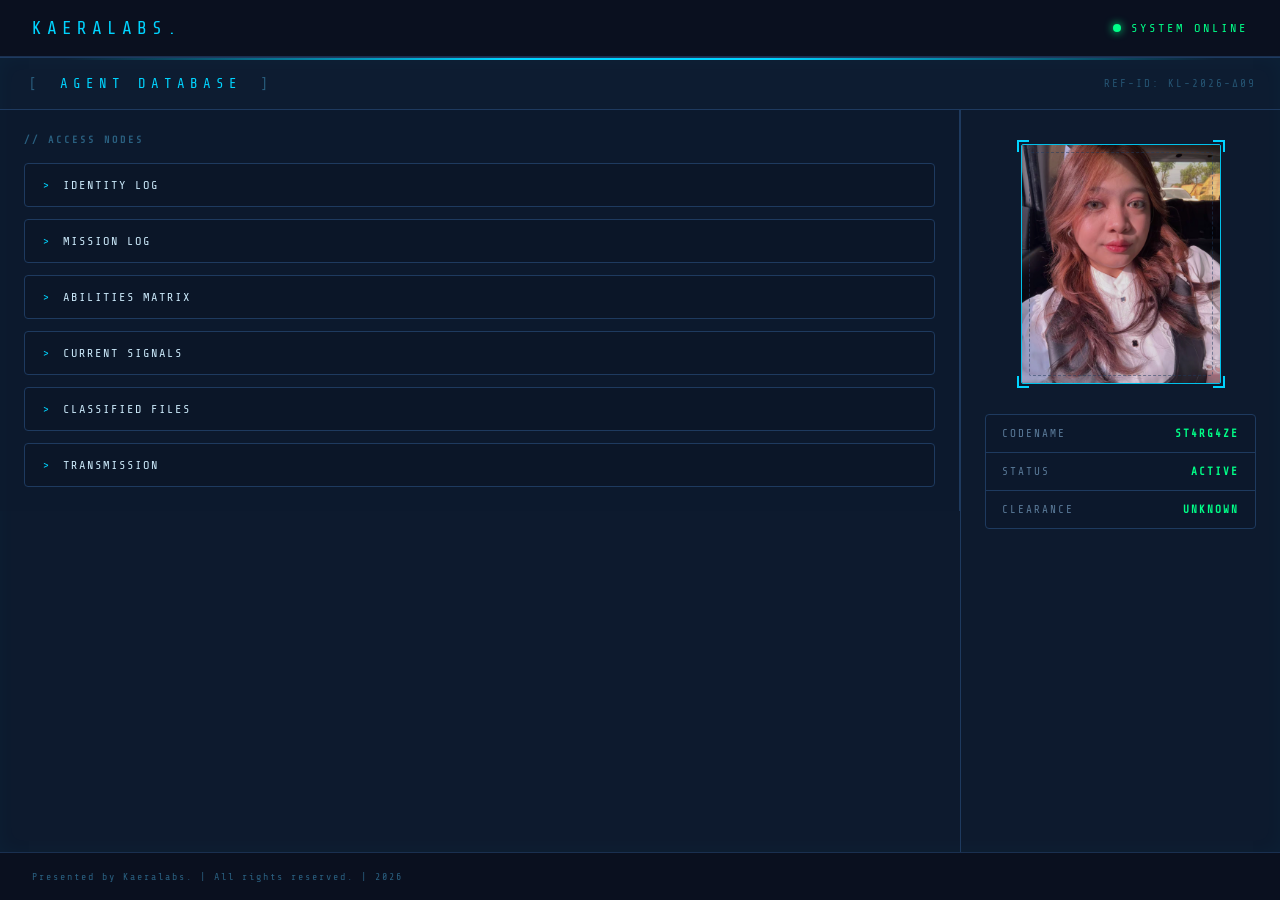
<file: index.html>
<!DOCTYPE html>
<html lang="en">
<head>
    <meta charset="UTF-8">
    <meta name="viewport" content="width=device-width, initial-scale=1.0">
    <link rel="stylesheet" href="css/base.css">
    <link rel="stylesheet" href="css/style.css">
    <title>Kaeralabs. | All about me!</title>
</head>
<body>
    <nav>
        <div class="logo"><h2>Kaeralabs.</h2></div>
        <span class="nav-status">SYSTEM ONLINE</span>
    </nav>
    <section class="container" role="main">
        <div class="card-box">
            <div class="card-header">
                <h2><span class="bracket">[</span> AGENT DATABASE <span class="bracket">]</span></h2>
                <span class="card-ref">REF-ID: KL-2026-∆09</span>
            </div>
            <div class="group">
                <div class="info">
                    <p class="info-label">// ACCESS NODES</p>
                    <a href="identityLog.html">IDENTITY LOG</a>
                    <a href="missionLog.html">MISSION LOG</a>
                    <a href="abilitiesMatrix.html">ABILITIES MATRIX</a>
                    <a href="currentSignals.html">CURRENT SIGNALS</a>
                    <a href="classifiedFiles.html">CLASSIFIED FILES</a>
                    <a href="transmission.html">TRANSMISSION</a>
                </div>
                <div class="media">
                    <div class="photo-wrap">
                        <img src="assets/profile.jpg" alt="Agent ST4RG4ZE profile photo">
                        <div class="photo-inner-dash"></div>
                            <span class="corner tl"></span>
                            <span class="corner tr"></span>
                            <span class="corner bl"></span>
                            <span class="corner br"></span>
                        </div>
                        <ul>
                            <li>CODENAME <span class="val">ST4RG4ZE</span></li>
                            <li>STATUS <span class="val">ACTIVE</span></li>
                            <li>CLEARANCE <span class="val">UNKNOWN</span></li>
                        </ul>
                    </div>
                </div>
            </div>
        </div>
    </section>
<footer>
    <p>Presented by Kaeralabs. | All rights reserved. | 2026</p>
</footer>
</body>
</html>
</file>
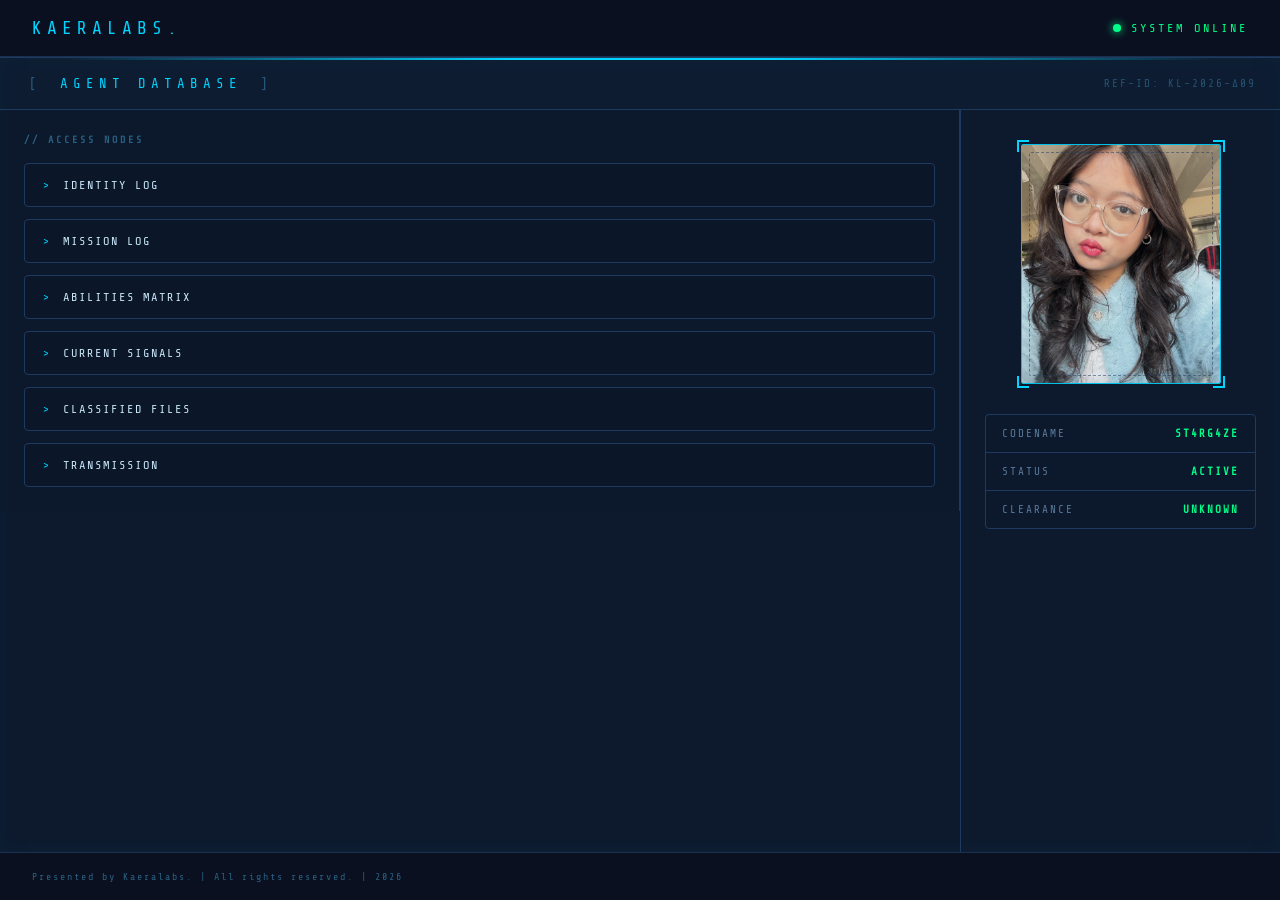
<file: html/index.html>
<!DOCTYPE html>
<html lang="en">
<head>
    <meta charset="UTF-8">
    <meta name="viewport" content="width=device-width, initial-scale=1.0">
    <link rel="stylesheet" href="../css/base.css">
    <link rel="stylesheet" href="../css/style.css">
    <title>Kaeralabs. | All about me!</title>
</head>
<body>
    <nav>
        <div class="logo"><h2>Kaeralabs.</h2></div>
        <span class="nav-status">SYSTEM ONLINE</span>
    </nav>
    <section class="container" role="main">
        <div class="card-box">
            <div class="card-header">
                <h2><span class="bracket">[</span> AGENT DATABASE <span class="bracket">]</span></h2>
                <span class="card-ref">REF-ID: KL-2026-∆09</span>
            </div>
            <div class="group">
                <div class="info">
                    <p class="info-label">// ACCESS NODES</p>
                    <a href="identityLog.html">IDENTITY LOG</a>
                    <a href="missionLog.html">MISSION LOG</a>
                    <a href="abilitiesMatrix.html">ABILITIES MATRIX</a>
                    <a href="currentSignals.html">CURRENT SIGNALS</a>
                    <a href="classifiedFiles.html">CLASSIFIED FILES</a>
                    <a href="transmission.html">TRANSMISSION</a>
                </div>
                <div class="media">
                    <div class="photo-wrap">
                        <img src="../assets/main.jpeg" alt="Agent ST4RG4ZE profile photo">
                        <div class="photo-inner-dash"></div>
                            <span class="corner tl"></span>
                            <span class="corner tr"></span>
                            <span class="corner bl"></span>
                            <span class="corner br"></span>
                        </div>
                        <ul>
                            <li>CODENAME <span class="val">ST4RG4ZE</span></li>
                            <li>STATUS <span class="val">ACTIVE</span></li>
                            <li>CLEARANCE <span class="val">UNKNOWN</span></li>
                        </ul>
                    </div>
                </div>
            </div>
        </div>
    </section>
</body>
<footer>
    <p>Presented by Kaeralabs. | All rights reserved. | 2026</p>
</footer>
</html>
</file>
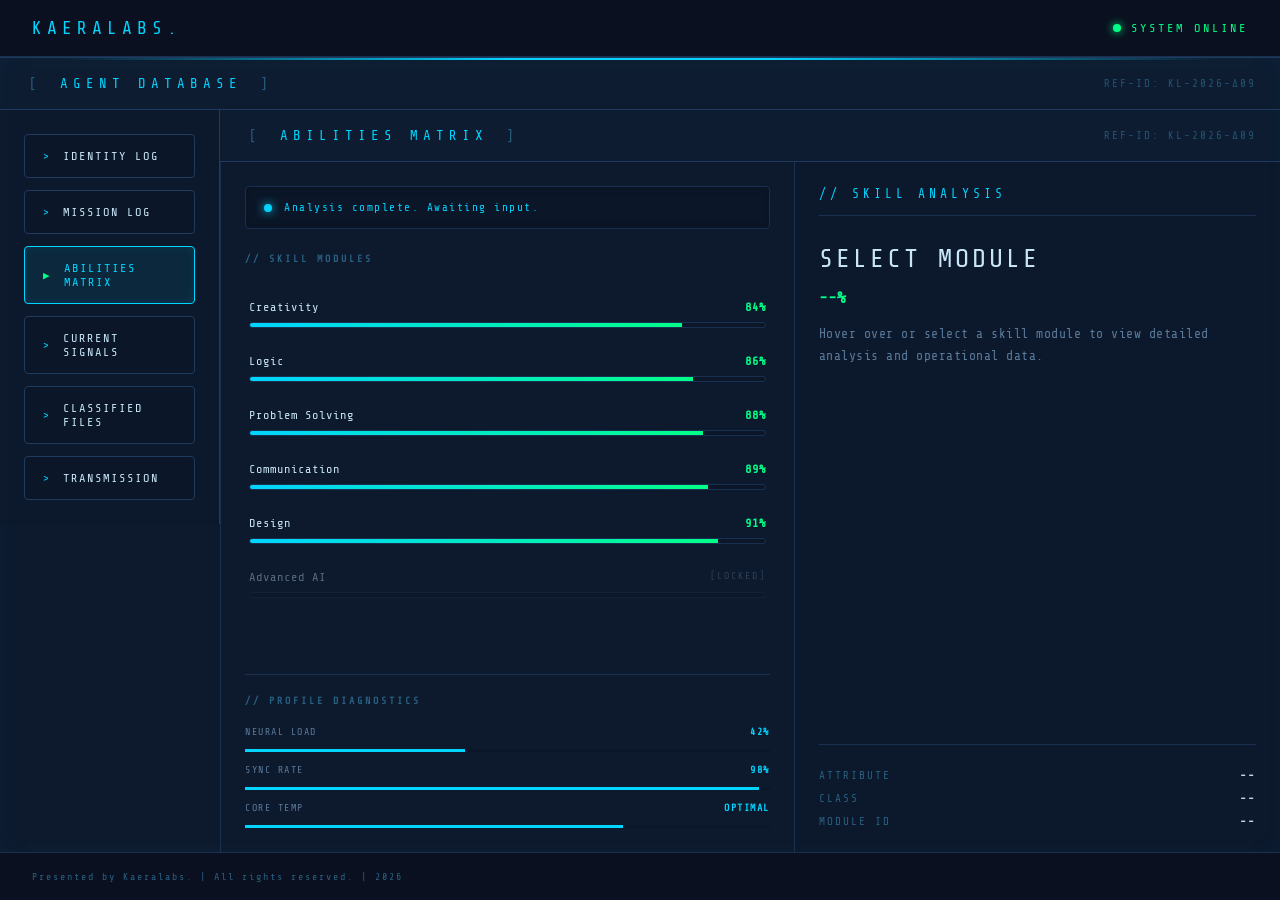
<file: abilitiesMatrix.html>
<!DOCTYPE html>
<html lang="en">
<head>
    <meta charset="UTF-8">
    <meta name="viewport" content="width=device-width, initial-scale=1.0">
    <title>Abilities Matrix</title>
    <link rel="stylesheet" href="css/base.css">
    <link rel="stylesheet" href="css/abilitiesMatrix.css">
</head>
<body>
    <nav>
        <div class="logo">
            <h2><a href="index.html">Kaeralabs.</a></h2>
        </div>
        <span class="nav-status">SYSTEM ONLINE</span>
    </nav>
    <section class="container" role="main">
        <div class="card-box">
            <div class="card-mainheader">
                <h2><span class="bracket">[</span> AGENT DATABASE <span class="bracket">]</span></h2>
                <span class="card-ref">REF-ID: KL-2026-∆09</span>
            </div>
            <div class="group">
                <div class="info">
                    <a href="identityLog.html">IDENTITY LOG</a>
                    <a href="missionLog.html">MISSION LOG</a>
                    <a href="abilitiesMatrix.html" class="active">ABILITIES MATRIX</a>
                    <a href="currentSignals.html">CURRENT SIGNALS</a>
                    <a href="classifiedFiles.html">CLASSIFIED FILES</a>
                    <a href="transmission.html">TRANSMISSION</a>
                </div>
                <div class="abilities-matrix">
                    <div class="card-header">
                        <h2><span class="bracket">[</span> ABILITIES MATRIX <span class="bracket">]</span></h2>
                        <span class="card-ref">REF-ID: KL-2026-∆09</span>
                    </div>
                    <div class="panel">
                    <div class="left-panel">
                        <div class="system-status">
                            <span class="status-dot"></span>
                            <span class="status-text" id="systemStatus">Analyzing capabilities...</span>
                        </div>
                        <div class="panel-label">// SKILL MODULES</div>
                        <div class="skill-list">
                            <div class="skill-item" data-skill="creativity" data-value="84">
                                <div class="skill-header">
                                    <span class="skill-name">Creativity</span>
                                    <span class="skill-value">84%</span>
                                </div>
                                <div class="skill-bar-bg">
                                    <div class="skill-bar-fill" data-target="84"></div>
                                </div>
                            </div>
                            <div class="skill-item" data-skill="logic" data-value="86">
                                <div class="skill-header">
                                    <span class="skill-name">Logic</span>
                                    <span class="skill-value">86%</span>
                                </div>
                                <div class="skill-bar-bg">
                                    <div class="skill-bar-fill" data-target="86"></div>
                                </div>
                            </div>
                            <div class="skill-item" data-skill="problemSolving" data-value="88">
                                <div class="skill-header">
                                    <span class="skill-name">Problem Solving</span>
                                    <span class="skill-value">88%</span>
                                </div>
                                <div class="skill-bar-bg">
                                    <div class="skill-bar-fill" data-target="88"></div>
                                </div>
                            </div>
                            <div class="skill-item" data-skill="communication" data-value="89">
                                <div class="skill-header">
                                    <span class="skill-name">Communication</span>
                                    <span class="skill-value">89%</span>
                                </div>
                                <div class="skill-bar-bg">
                                    <div class="skill-bar-fill" data-target="89"></div>
                                </div>
                            </div>
                            <div class="skill-item" data-skill="design" data-value="91">
                                <div class="skill-header">
                                    <span class="skill-name">Design</span>
                                    <span class="skill-value">91%</span>
                                </div>
                                <div class="skill-bar-bg">
                                    <div class="skill-bar-fill" data-target="91"></div>
                                </div>
                            </div>
                            <div class="skill-item locked" data-skill="advancedAI" data-value="0">
                                <div class="skill-header">
                                    <span class="skill-name">Advanced AI</span>
                                    <span class="skill-locked-badge">[LOCKED]</span>
                                </div>
                                <div class="skill-bar-bg">
                                    <div class="skill-bar-fill" data-target="0"></div>
                                </div>
                            </div>
                        </div>
                        <div class="diagnostics">
                            <div class="panel-label">// PROFILE DIAGNOSTICS</div>
                            <div class="diag-row"><span>NEURAL LOAD</span><span class="diag-val">42%</span></div>
                            <div class="diag-bar"><div class="diag-bar-fill" data-target="42"></div></div>
                            <div class="diag-row"><span>SYNC RATE</span><span class="diag-val">98%</span></div>
                            <div class="diag-bar"><div class="diag-bar-fill" data-target="98"></div></div>
                            <div class="diag-row"><span>CORE TEMP</span><span class="diag-val">OPTIMAL</span></div>
                            <div class="diag-bar"><div class="diag-bar-fill" data-target="72"></div></div>
                        </div>
                    </div>
                    <div class="right-panel">
                        <div class="analysis-header">// SKILL ANALYSIS</div>
                        <div class="analysis-content" id="analysisContent">
                            <div class="analysis-skill-name" id="analysisName">SELECT MODULE</div>
                            <div class="analysis-percentage" id="analysisPercent">--%</div>
                            <div class="analysis-desc" id="analysisDesc">Hover over or select a skill module to view detailed analysis and operational data.</div>
                            <div class="typing-line" id="typingLine"></div>
                        </div>
                        <div class="analysis-meta" id="analysisMeta">
                            <div class="meta-row"><span class="meta-label">ATTRIBUTE</span><span class="meta-val">--</span></div>
                            <div class="meta-row"><span class="meta-label">CLASS</span><span class="meta-val">--</span></div>
                            <div class="meta-row"><span class="meta-label">MODULE ID</span><span class="meta-val">--</span></div>
                        </div>
                    </div>
                    </div>
                </div>
            </div>
        </div>
    </section>
    <footer>
        <p>Presented by Kaeralabs. | All rights reserved. | 2026</p>
    </footer>
    <script src="javascript/abilitiesMatrix.js"></script>
</body>
</html>
</file>
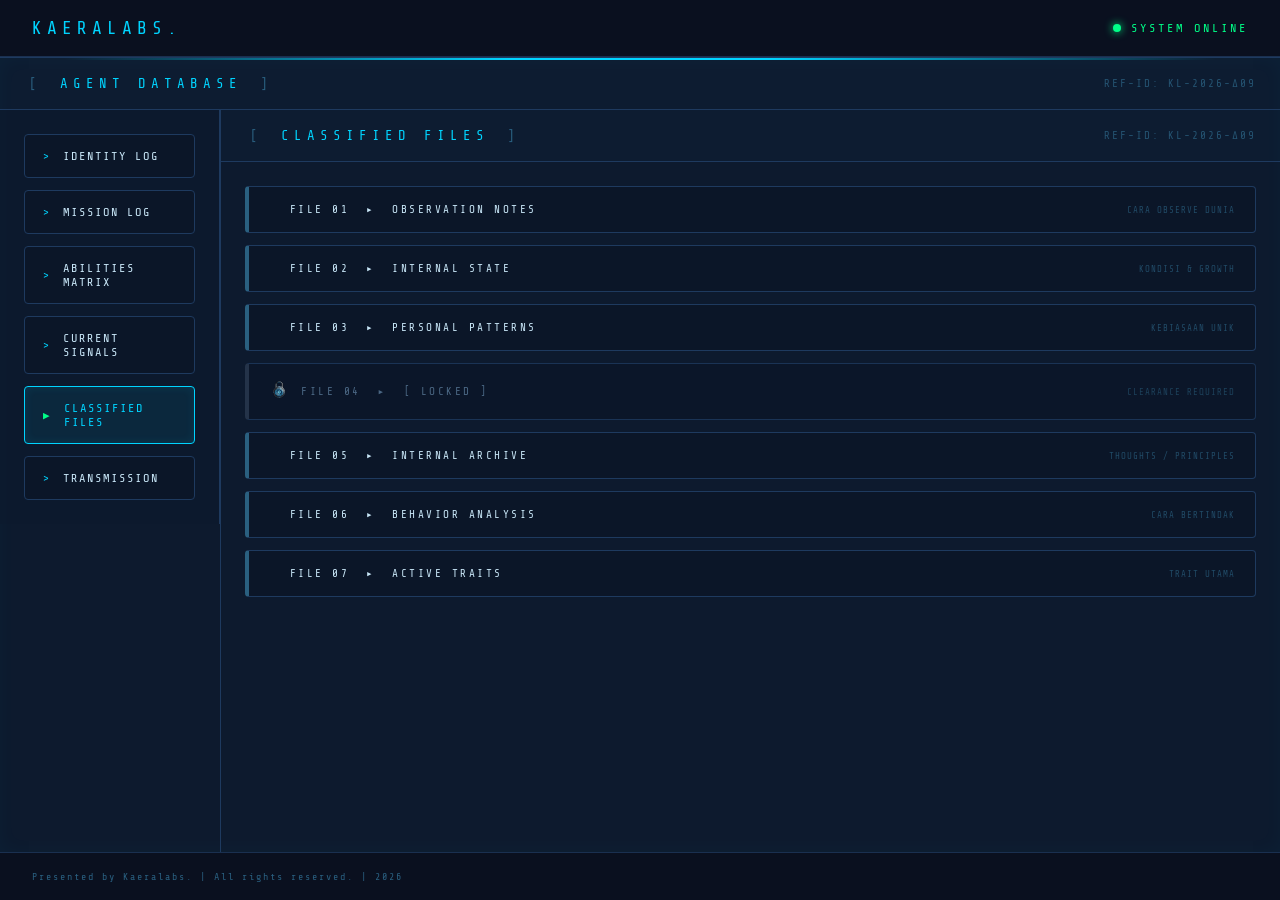
<file: classifiedFiles.html>
<!DOCTYPE html>
<html lang="en">
<head>
    <meta charset="UTF-8">
    <meta name="viewport" content="width=device-width, initial-scale=1.0">
    <title>Classified Files</title>
    <link rel="stylesheet" href="css/base.css">
    <link rel="stylesheet" href="css/classified.css">
</head>
<body>

    <nav>
        <div class="logo">
            <h2><a href="index.html">Kaeralabs.</a></h2>
        </div>
        <span class="nav-status">SYSTEM ONLINE</span>
    </nav>

    <section class="container" role="main">
        <div class="card-box">

            <div class="card-mainheader">
                <h2><span class="bracket">[</span> AGENT DATABASE <span class="bracket">]</span></h2>
                <span class="card-ref">REF-ID: KL-2026-∆09</span>
            </div>

            <div class="group">

                <!-- ── LEFT NAV ── -->
                <div class="info">
                    <a href="identityLog.html">IDENTITY LOG</a>
                    <a href="missionLog.html">MISSION LOG</a>
                    <a href="abilitiesMatrix.html">ABILITIES MATRIX</a>
                    <a href="currentSignals.html">CURRENT SIGNALS</a>
                    <a href="classifiedFiles.html" class="active">CLASSIFIED FILES</a>
                    <a href="transmission.html">TRANSMISSION</a>
                </div>
                <!-- ── CONTENT PANEL ── -->
                <div class="file-panel">
                <div class="card-header">
                    <h2><span class="bracket">[</span> CLASSIFIED FILES <span class="bracket">]</span></h2>
                    <span class="card-ref">REF-ID: KL-2026-∆09</span>
                </div>
                <div class="file-list" id="fileList">

                    <div class="file-card" data-key="OBSERVATION NOTES" data-id="01">
                        <span class="file-arrow">▶</span>
                        FILE 01 &nbsp;▸&nbsp; OBSERVATION NOTES
                        <span class="file-meta">CARA OBSERVE DUNIA</span>
                    </div>

                    <div class="file-card" data-key="INTERNAL STATE" data-id="02">
                        <span class="file-arrow">▶</span>
                        FILE 02 &nbsp;▸&nbsp; INTERNAL STATE
                        <span class="file-meta">KONDISI &amp; GROWTH</span>
                    </div>

                    <div class="file-card" data-key="PERSONAL PATTERNS" data-id="03">
                        <span class="file-arrow">▶</span>
                        FILE 03 &nbsp;▸&nbsp; PERSONAL PATTERNS
                        <span class="file-meta">KEBIASAAN UNIK</span>
                    </div>

                    <div class="file-card locked" data-id="04">
                        <span class="lock-icon"><img src="../assets/lock.svg" alt="Locked"></span>
                        <span class="locked-label">FILE 04 &nbsp;▸&nbsp; [ LOCKED ] </span>
                        <span class="file-meta">CLEARANCE REQUIRED</span>
                    </div>

                    <div class="file-card" data-key="INTERNAL ARCHIVE" data-id="05">
                        <span class="file-arrow">▶</span>
                        FILE 05 &nbsp;▸&nbsp; INTERNAL ARCHIVE
                        <span class="file-meta">THOUGHTS / PRINCIPLES</span>
                    </div>

                    <div class="file-card" data-key="BEHAVIOR ANALYSIS" data-id="06">
                        <span class="file-arrow">▶</span>
                        FILE 06 &nbsp;▸&nbsp; BEHAVIOR ANALYSIS
                        <span class="file-meta">CARA BERTINDAK</span>
                    </div>

                    <div class="file-card" data-key="ACTIVE TRAITS" data-id="07">
                        <span class="file-arrow">▶</span>
                        FILE 07 &nbsp;▸&nbsp; ACTIVE TRAITS
                        <span class="file-meta">TRAIT UTAMA</span>
                    </div>
                </div>
                </div>

            </div><!-- /group -->

            <div class="file-view hidden" id="fileView">
                <div class="panel-header" id="panelHeader">
                    <p class="view-title" id="viewTitle"></p>
                    <button class="close-btn" id="closeBtn">✕ BACK</button>
                </div>
                <p class="opening-text" id="openingText"></p>
                <div class="view-content" id="viewContent"></div>
            </div>

        </div><!-- /card-box -->
    </section>

    <!-- ── PASSWORD MODAL ── -->
    <div class="modal-overlay hidden" id="modalOverlay">
        <div class="modal-box">
            <div class="modal-lock-icon"><img src="../assets/lock.svg" alt="Locked"></div>
            <p class="modal-title">RESTRICTED ACCESS</p>
            <p class="modal-subtitle">
                This file requires authorized clearance.<br>
                Enter passphrase to decrypt.
            </p>
            <input
                type="password"
                class="modal-input"
                id="modalInput"
                placeholder="_ _ _ _ _ _ _ _"
                autocomplete="off"
                spellcheck="false"
            />
            <p class="modal-error" id="modalError"></p>
            <button class="modal-btn" id="modalSubmit">SUBMIT PASSPHRASE</button>
            <button class="modal-cancel" id="modalCancel">CANCEL — RETURN</button>
        </div>
    </div>

    <footer>
        <p>Presented by Kaeralabs. | All rights reserved. | 2026</p>
    </footer>

    <script src="javascript/classified.js"></script>
</body>
</html>
</file>
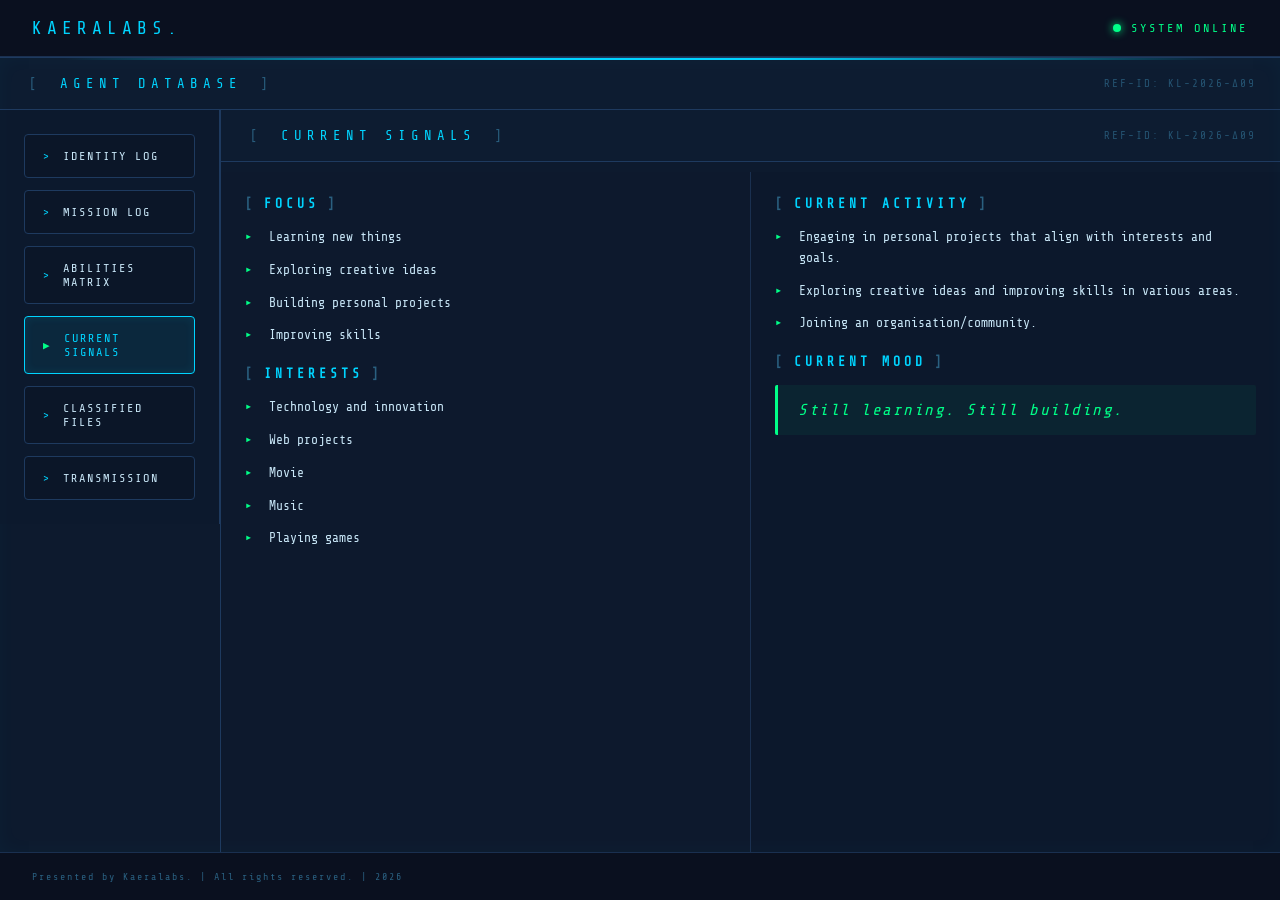
<file: currentSignals.html>
<!DOCTYPE html>
<html lang="en">
<head>
    <meta charset="UTF-8">
    <meta name="viewport" content="width=device-width, initial-scale=1.0">
    <title>Current Signals</title>
    <link rel="stylesheet" href="css/base.css">
    <link rel="stylesheet" href="css/current.css">
</head>
<body>
    <nav>
        <div class="logo">
            <h2><a href="index.html">Kaeralabs.</a></h2>
        </div>
        <span class="nav-status">SYSTEM ONLINE</span>
    </nav>
    <section class="container" role="main">
        <div class="card-box">
            <div class="card-mainheader">
                <h2><span class="bracket">[</span> AGENT DATABASE <span class="bracket">]</span></h2>
                <span class="card-ref">REF-ID: KL-2026-∆09</span>
            </div>
            <div class="group">
                <div class="info">
                    <a href="identityLog.html">IDENTITY LOG</a>
                    <a href="missionLog.html">MISSION LOG</a>
                    <a href="abilitiesMatrix.html">ABILITIES MATRIX</a>
                    <a href="currentSignals.html" class="active">CURRENT SIGNALS</a>
                    <a href="classifiedFiles.html">CLASSIFIED FILES</a>
                    <a href="transmission.html">TRANSMISSION</a>
                </div>
                <div class="content">
                    <div class="card-header">
                        <h2><span class="bracket">[</span> CURRENT SIGNALS <span class="bracket">]</span></h2>
                        <span class="card-ref">REF-ID: KL-2026-∆09</span>
                    </div>
                    <div class="panel">
                    <div class="left-panel">
                        <div class="focus-interest">
                            <div class="focus-box">
                                <h4 class="bracket">FOCUS</h4>
                                <ul>
                                    <li>Learning new things</li>
                                    <li>Exploring creative ideas</li>
                                    <li>Building personal projects</li>
                                    <li>Improving skills</li>
                                </ul>
                            </div>
                            <div class="interest-box">
                                <h4 class="bracket">INTERESTS</h4>
                                <ul>
                                    <li>Technology and innovation</li>
                                    <li>Web projects</li>
                                    <li>Movie</li>
                                    <li>Music</li>
                                    <li>Playing games</li>
                                </ul>
                            </div>
                        </div>
                    </div>
                    <div class="right-panel">
                        <div class="act-mood">
                            <div class="act-box">
                                <h4 class="bracket">CURRENT ACTIVITY</h4>
                                <ul>
                                    <li>Engaging in personal projects that align with interests and goals.</li>
                                    <li>Exploring creative ideas and improving skills in various areas.</li>
                                    <li>Joining an organisation/community.</li>
                                </ul>
                            </div>
                            <div class="mood-box">
                                <h4 class="bracket">CURRENT MOOD</h4>
                                <p>Still learning. Still building.</p>
                            </div>
                        </div>
                    </div>
                    </div>
                </div>
            </div>
        </div>
    </section>
    <footer>
        <p>Presented by Kaeralabs. | All rights reserved. | 2026</p>
    </footer>
</body>
</html>
</file>
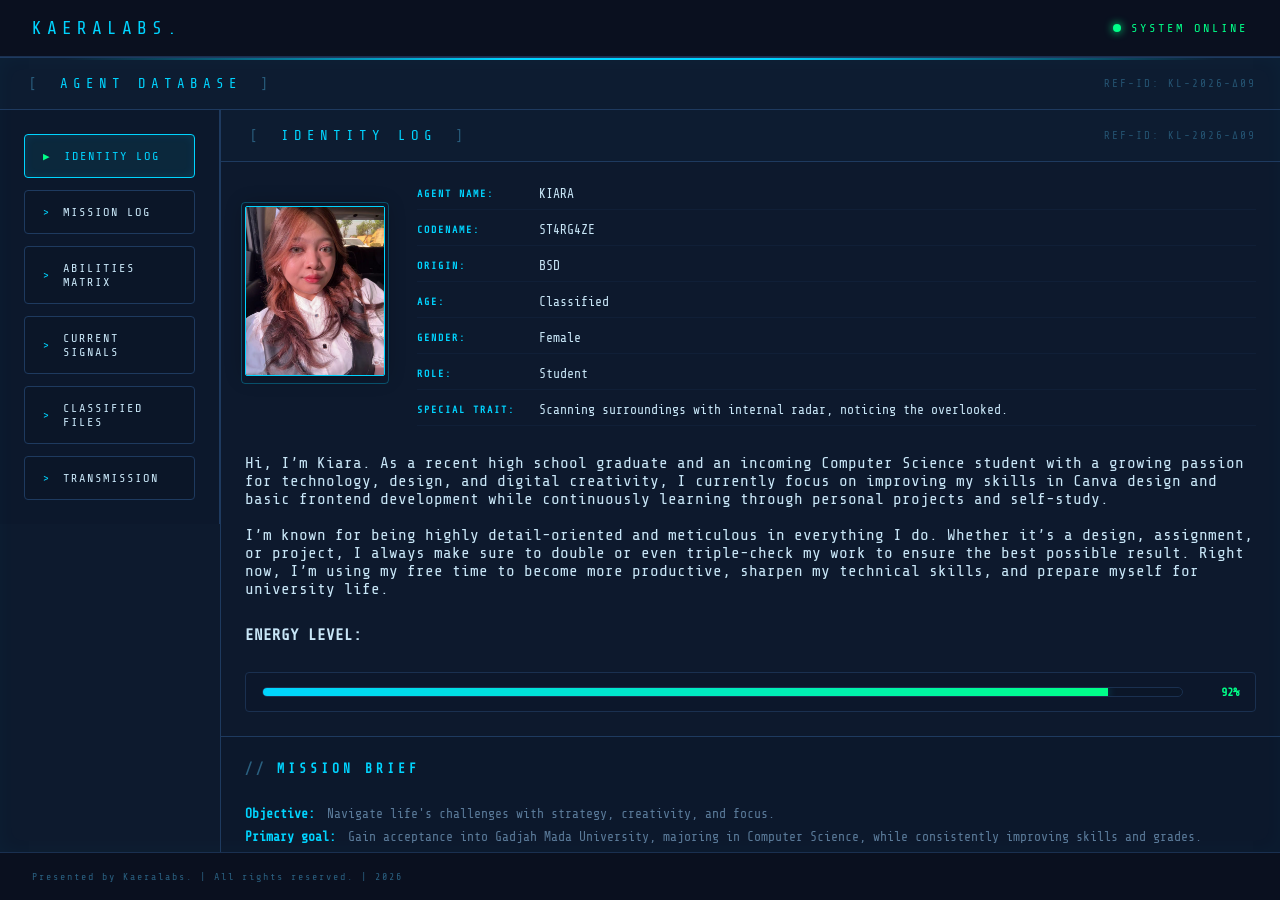
<file: identityLog.html>
<!DOCTYPE html>
<html lang="en">
<head>
    <meta charset="UTF-8">
    <meta name="viewport" content="width=device-width, initial-scale=1.0">
    <title>Kaeralabs. | Identity Log</title>
    <link rel="stylesheet" href="css/base.css">
    <link rel="stylesheet" href="css/identity.css">
</head>
<body>
    <nav>
        <div class="logo">
            <h2><a href="index.html">Kaeralabs.</a></h2>
        </div>
        <span class="nav-status">SYSTEM ONLINE</span>
    </nav>
    <section class="container" role="main">
        <div class="card-box">
            <div class="card-mainheader">
                <h2><span class="bracket">[</span> AGENT DATABASE <span class="bracket">]</span></h2>
                <span class="card-ref">REF-ID: KL-2026-∆09</span>
            </div>
            <div class="group">
                <div class="info">
                    <a href="identityLog.html" class="active">IDENTITY LOG</a>
                    <a href="missionLog.html">MISSION LOG</a>
                    <a href="abilitiesMatrix.html">ABILITIES MATRIX</a>
                    <a href="currentSignals.html">CURRENT SIGNALS</a>
                    <a href="classifiedFiles.html">CLASSIFIED FILES</a>
                    <a href="transmission.html">TRANSMISSION</a>
                </div>
                <div class="identity">
                    <div class="card-header">
                        <h2><span class="bracket">[</span> IDENTITY LOG <span class="bracket">]</span></h2>
                        <span class="card-ref">REF-ID: KL-2026-∆09</span>
                    </div>
                    <div class="content">
                        <div class="main-bio">
                            <div class="profilepic">
                                <img src="assets/profile.jpg" alt="Agent Kiara profile photo">
                            </div>
                            <div class="profileinfo">
                                <p><strong>AGENT NAME:</strong> KIARA</p>
                                <p><strong>CODENAME:</strong> ST4RG4ZE</p>
                                <p><strong>ORIGIN:</strong> BSD</p>
                                <p><strong>AGE:</strong> Classified</p>
                                <p><strong>GENDER:</strong> Female</p>
                                <p><strong>ROLE:</strong> Student</p>
                                <p><strong>SPECIAL TRAIT:</strong> Scanning surroundings with internal radar, noticing the overlooked.</p>
                            </div>
                        </div>
                        <p>Hi, I’m Kiara. As a recent high school graduate and an incoming Computer Science student with a growing passion for technology, design, and digital creativity, I currently focus on improving my skills in Canva design and basic frontend development while continuously learning through personal projects and self-study.<br><br>I’m known for being highly detail-oriented and meticulous in everything I do. Whether it’s a design, assignment, or project, I always make sure to double or even triple-check my work to ensure the best possible result. Right now, I’m using my free time to become more productive, sharpen my technical skills, and prepare myself for university life.</p>
                        <b>ENERGY LEVEL:</b>
                        <div class="status-wrapper">
                            <div class="status-bar">
                                <div class="status-fill" style="width: 92%;"></div>
                            </div>
                            <span class="status-text">92%</span>
                        </div>
                    </div>
                    <div class="notes">
                        <div class="mission-brief">
                            <h3>Mission Brief</h3>
                        </div>
                        <p><strong>Objective:</strong> Navigate life's challenges with strategy, creativity, and focus.
                            <br>
                            <strong>Primary goal:</strong> Gain acceptance into Gadjah Mada University, majoring in Computer Science, while consistently improving skills and grades.
                        </p>
                        <div class="tags">
                            <span class="tag">MISSION ACCOMPLISHED</span>
                        </div>
                    </div>
                </div>
            </div>
        </div>
    </section>
<footer>
    <p>Presented by Kaeralabs. | All rights reserved. | 2026</p>
</footer>
</body>
</html>
</file>
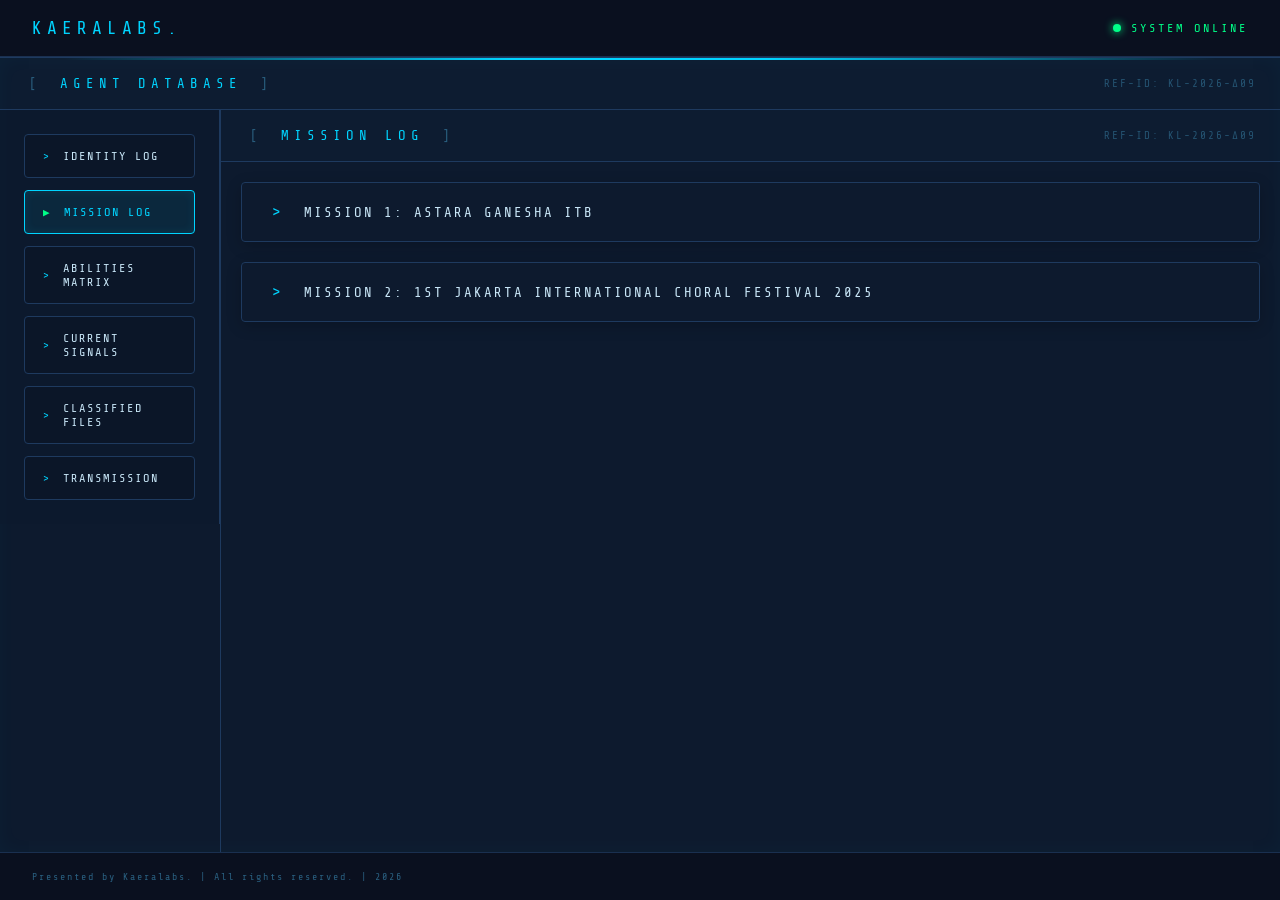
<file: missionLog.html>
<!DOCTYPE html>
<html lang="en">
<head>
    <meta charset="UTF-8">
    <meta name="viewport" content="width=device-width, initial-scale=1.0">
    <title>Mission Log</title>
    <link rel="stylesheet" href="css/base.css">
    <link rel="stylesheet" href="css/mission.css">
</head>
<body>
    <nav>
        <div class="logo">
            <h2><a href="index.html">Kaeralabs.</a></h2>
        </div>
        <span class="nav-status">SYSTEM ONLINE</span>
    </nav>
    <section class="container" role="main">
        <div class="card-box">
            <div class="card-mainheader">
                <h2><span class="bracket">[</span> AGENT DATABASE <span class="bracket">]</span></h2>
                <span class="card-ref">REF-ID: KL-2026-∆09</span>
            </div>
            <div class="group">
                <div class="info">
                    <a href="identityLog.html">IDENTITY LOG</a>
                    <a href="missionLog.html" class="active">MISSION LOG</a>
                    <a href="abilitiesMatrix.html">ABILITIES MATRIX</a>
                    <a href="currentSignals.html">CURRENT SIGNALS</a>
                    <a href="classifiedFiles.html">CLASSIFIED FILES</a>
                    <a href="transmission.html">TRANSMISSION</a>
                </div>
                <div class="mission">
                    <div class="card-header">
                        <h2><span class="bracket">[</span> MISSION LOG <span class="bracket">]</span></h2>
                        <span class="card-ref">REF-ID: KL-2026-∆09</span>
                    </div>
                    <section class="mission-entry">
                        <div class="mission-header">
                            <span class="mission-indicator">></span>
                            <h2>Mission 1: Astara Ganesha ITB</h2>
                        </div>
                        <div class="mission-content">
                            <div class="mission-body">
                                <p><strong>Date:</strong> 2023</p>
                                <p><strong>Description:</strong> An Astronomy Olympiad organized by Institut Teknologi Bandung, as part of a two-person team. Throughout the competition, we collaboratively solved astronomy-related problems that required strong critical thinking, mathematical analysis, and physics-based reasoning. The experience helped strengthen my analytical problem-solving skills and ability to work effectively under pressure in an online competition environment conducted via Zoom.
                                </p>
                                <p><strong>Status:</strong> Participant</p>
                            </div>
                        </div>
                    </section>
                    <section class="mission-entry">
                        <div class="mission-header">
                            <span class="mission-indicator">></span>
                            <h2>Mission 2: 1st Jakarta International Choral Festival 2025</h2>
                        </div>
                        <div class="mission-content">
                            <div class="mission-body">
                                <p><strong>Date:</strong> 2025</p>
                                <p><strong>Description:</strong> Participated as a choir member and performer with Arutala Choir in the 1st Jakarta International Choral Festival, an international choir competition held offline in Jakarta. Our team competed in both the Folklore and Mixed Youth categories, earning Gold Medals in both divisions, along with Runner-Up in the Folklore category and 6th Place in Mixed Youth. This experience strengthened my discipline, teamwork, coordination, and synchronization skills, especially in maintaining harmony and consistency during high-level group performances.
</p>
                                <p><strong>Status:</strong> Gold Medal Winner</p>
                            </div>
                        </div>
                    </section>
                </div>
            </div>
        </div>
    </section>
    <script src="javascript/mission.js"></script>
<footer>
    <p>Presented by Kaeralabs. | All rights reserved. | 2026</p>
</footer>
</body>
</html>
</file>
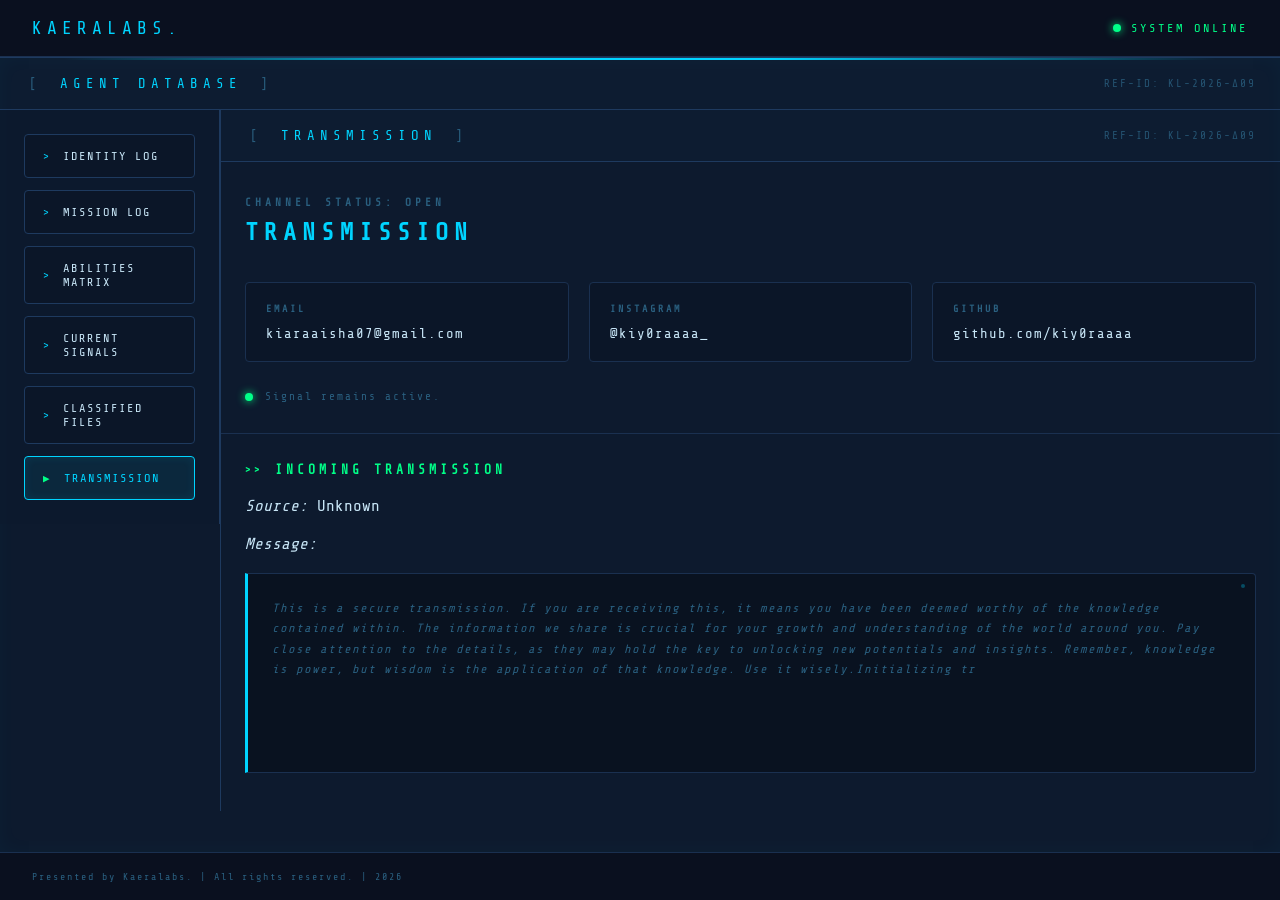
<file: transmission.html>
<!DOCTYPE html>
<html lang="en">
<head>
    <meta charset="UTF-8">
    <meta name="viewport" content="width=device-width, initial-scale=1.0">
    <title>Current Signals</title>
    <link rel="stylesheet" href="css/base.css">
    <link rel="stylesheet" href="css/transmission.css">
</head>
<body>
    <nav>
        <div class="logo">
            <h2><a href="index.html">Kaeralabs.</a></h2>
        </div>
        <span class="nav-status">SYSTEM ONLINE</span>
    </nav>
    <section class="container" role="main">
        <div class="card-box">
            <div class="card-mainheader">
                <h2><span class="bracket">[</span> AGENT DATABASE <span class="bracket">]</span></h2>
                <span class="card-ref">REF-ID: KL-2026-∆09</span>
            </div>
            <div class="group">
                <div class="info">
                    <a href="identityLog.html">IDENTITY LOG</a>
                    <a href="missionLog.html">MISSION LOG</a>
                    <a href="abilitiesMatrix.html">ABILITIES MATRIX</a>
                    <a href="currentSignals.html">CURRENT SIGNALS</a>
                    <a href="classifiedFiles.html">CLASSIFIED FILES</a>
                    <a href="transmission.html" class="active">TRANSMISSION</a>
                </div>
                <div class="transmission-content">
                    <div class="card-header">
                        <h2><span class="bracket">[</span> TRANSMISSION <span class="bracket">]</span></h2>
                        <span class="card-ref">REF-ID: KL-2026-∆09</span>
                    </div>
                    <div class="transmission-header">
                        <p class="system-text">CHANNEL STATUS: OPEN</p>
                        <h2>TRANSMISSION</h2>
                    </div>

                    <div class="transmission-container">
                        <div class="transmission-card">
                        <span class="label">EMAIL</span>
                        <p>kiaraaisha07@gmail.com</p>
                        </div>

                        <div class="transmission-card">
                        <span class="label">INSTAGRAM</span>
                        <p>@kiy0raaaa_</p>
                        </div>

                        <div class="transmission-card">
                        <span class="label">GITHUB</span>
                        <p>github.com/kiy0raaaa</p>
                        </div>
                    </div>

                    <div class="transmission-footer">
                        <div class="signal-status">
                        <span class="signal-dot"></span>
                        <p>Signal remains active.</p>
                        </div>
                    </div>
                    <div class="transmission-incoming">
                        <h4>Incoming Transmission</h4>
                        <p><em>Source:</em> Unknown</p>
                        <p><em>Message:</em></p>
                        <div class="message-box">
                            <p id="typing-text">This is a secure transmission. If you are receiving this, it means you have been deemed worthy of the knowledge contained within. The information we share is crucial for your growth and understanding of the world around you. Pay close attention to the details, as they may hold the key to unlocking new potentials and insights. Remember, knowledge is power, but wisdom is the application of that knowledge. Use it wisely.</p>
                        </div>
                    </div>
                </div>
            </div>
        </div>
    </section>
    <script src="javascript/transmission.js"></script>
    <footer>
        <p>Presented by Kaeralabs. | All rights reserved. | 2026</p>
    </footer>
</body>
</html>
</file>
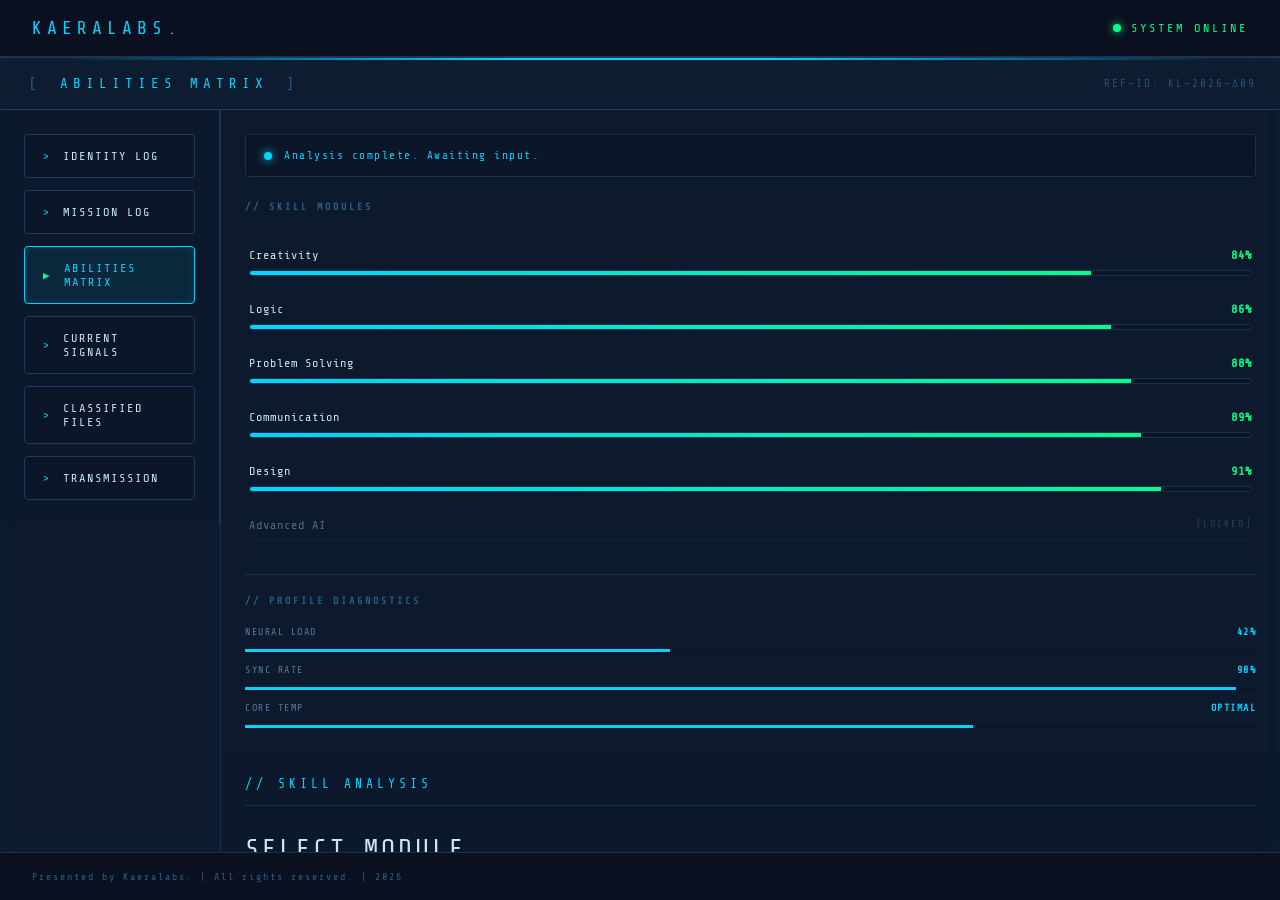
<file: html/abilitiesMatrix.html>
<!DOCTYPE html>
<html lang="en">
<head>
    <meta charset="UTF-8">
    <meta name="viewport" content="width=device-width, initial-scale=1.0">
    <title>Abilities Matrix</title>
    <link rel="stylesheet" href="../css/base.css">
    <link rel="stylesheet" href="../css/abilitiesMatrix.css">
</head>
<body>
    <nav>
        <div class="logo">
            <h2><a href="index.html">Kaeralabs.</a></h2>
        </div>
        <span class="nav-status">SYSTEM ONLINE</span>
    </nav>
    <section class="container" role="main">
        <div class="card-box">
            <div class="card-mainheader">
                <h2><span class="bracket">[</span> ABILITIES MATRIX <span class="bracket">]</span></h2>
                <span class="card-ref">REF-ID: KL-2026-∆09</span>
            </div>
            <div class="group">
                <div class="info">
                    <a href="identityLog.html">IDENTITY LOG</a>
                    <a href="missionLog.html">MISSION LOG</a>
                    <a href="abilitiesMatrix.html" class="active">ABILITIES MATRIX</a>
                    <a href="currentSignals.html">CURRENT SIGNALS</a>
                    <a href="classifiedFiles.html">CLASSIFIED FILES</a>
                    <a href="transmission.html">TRANSMISSION</a>
                </div>
                <div class="abilities-matrix">
                    <div class="left-panel">
                        <div class="system-status">
                            <span class="status-dot"></span>
                            <span class="status-text" id="systemStatus">Analyzing capabilities...</span>
                        </div>
                        <div class="panel-label">// SKILL MODULES</div>
                        <div class="skill-list">
                            <div class="skill-item" data-skill="creativity" data-value="84">
                                <div class="skill-header">
                                    <span class="skill-name">Creativity</span>
                                    <span class="skill-value">84%</span>
                                </div>
                                <div class="skill-bar-bg">
                                    <div class="skill-bar-fill" data-target="84"></div>
                                </div>
                            </div>
                            <div class="skill-item" data-skill="logic" data-value="86">
                                <div class="skill-header">
                                    <span class="skill-name">Logic</span>
                                    <span class="skill-value">86%</span>
                                </div>
                                <div class="skill-bar-bg">
                                    <div class="skill-bar-fill" data-target="86"></div>
                                </div>
                            </div>
                            <div class="skill-item" data-skill="problemSolving" data-value="88">
                                <div class="skill-header">
                                    <span class="skill-name">Problem Solving</span>
                                    <span class="skill-value">88%</span>
                                </div>
                                <div class="skill-bar-bg">
                                    <div class="skill-bar-fill" data-target="88"></div>
                                </div>
                            </div>
                            <div class="skill-item" data-skill="communication" data-value="89">
                                <div class="skill-header">
                                    <span class="skill-name">Communication</span>
                                    <span class="skill-value">89%</span>
                                </div>
                                <div class="skill-bar-bg">
                                    <div class="skill-bar-fill" data-target="89"></div>
                                </div>
                            </div>
                            <div class="skill-item" data-skill="design" data-value="91">
                                <div class="skill-header">
                                    <span class="skill-name">Design</span>
                                    <span class="skill-value">91%</span>
                                </div>
                                <div class="skill-bar-bg">
                                    <div class="skill-bar-fill" data-target="91"></div>
                                </div>
                            </div>
                            <div class="skill-item locked" data-skill="advancedAI" data-value="0">
                                <div class="skill-header">
                                    <span class="skill-name">Advanced AI</span>
                                    <span class="skill-locked-badge">[LOCKED]</span>
                                </div>
                                <div class="skill-bar-bg">
                                    <div class="skill-bar-fill" data-target="0"></div>
                                </div>
                            </div>
                        </div>
                        <div class="diagnostics">
                            <div class="panel-label">// PROFILE DIAGNOSTICS</div>
                            <div class="diag-row"><span>NEURAL LOAD</span><span class="diag-val">42%</span></div>
                            <div class="diag-bar"><div class="diag-bar-fill" data-target="42"></div></div>
                            <div class="diag-row"><span>SYNC RATE</span><span class="diag-val">98%</span></div>
                            <div class="diag-bar"><div class="diag-bar-fill" data-target="98"></div></div>
                            <div class="diag-row"><span>CORE TEMP</span><span class="diag-val">OPTIMAL</span></div>
                            <div class="diag-bar"><div class="diag-bar-fill" data-target="72"></div></div>
                        </div>
                    </div>
                    <div class="right-panel">
                        <div class="analysis-header">// SKILL ANALYSIS</div>
                        <div class="analysis-content" id="analysisContent">
                            <div class="analysis-skill-name" id="analysisName">SELECT MODULE</div>
                            <div class="analysis-percentage" id="analysisPercent">--%</div>
                            <div class="analysis-desc" id="analysisDesc">Hover over or select a skill module to view detailed analysis and operational data.</div>
                            <div class="typing-line" id="typingLine"></div>
                        </div>
                        <div class="analysis-meta" id="analysisMeta">
                            <div class="meta-row"><span class="meta-label">ATTRIBUTE</span><span class="meta-val">--</span></div>
                            <div class="meta-row"><span class="meta-label">CLASS</span><span class="meta-val">--</span></div>
                            <div class="meta-row"><span class="meta-label">MODULE ID</span><span class="meta-val">--</span></div>
                        </div>
                    </div>
                </div>
            </div>
        </div>
    </section>
    <footer>
        <p>Presented by Kaeralabs. | All rights reserved. | 2026</p>
    </footer>
    <script src="../javascript/abilitiesMatrix.js"></script>
</body>
</html>
</file>
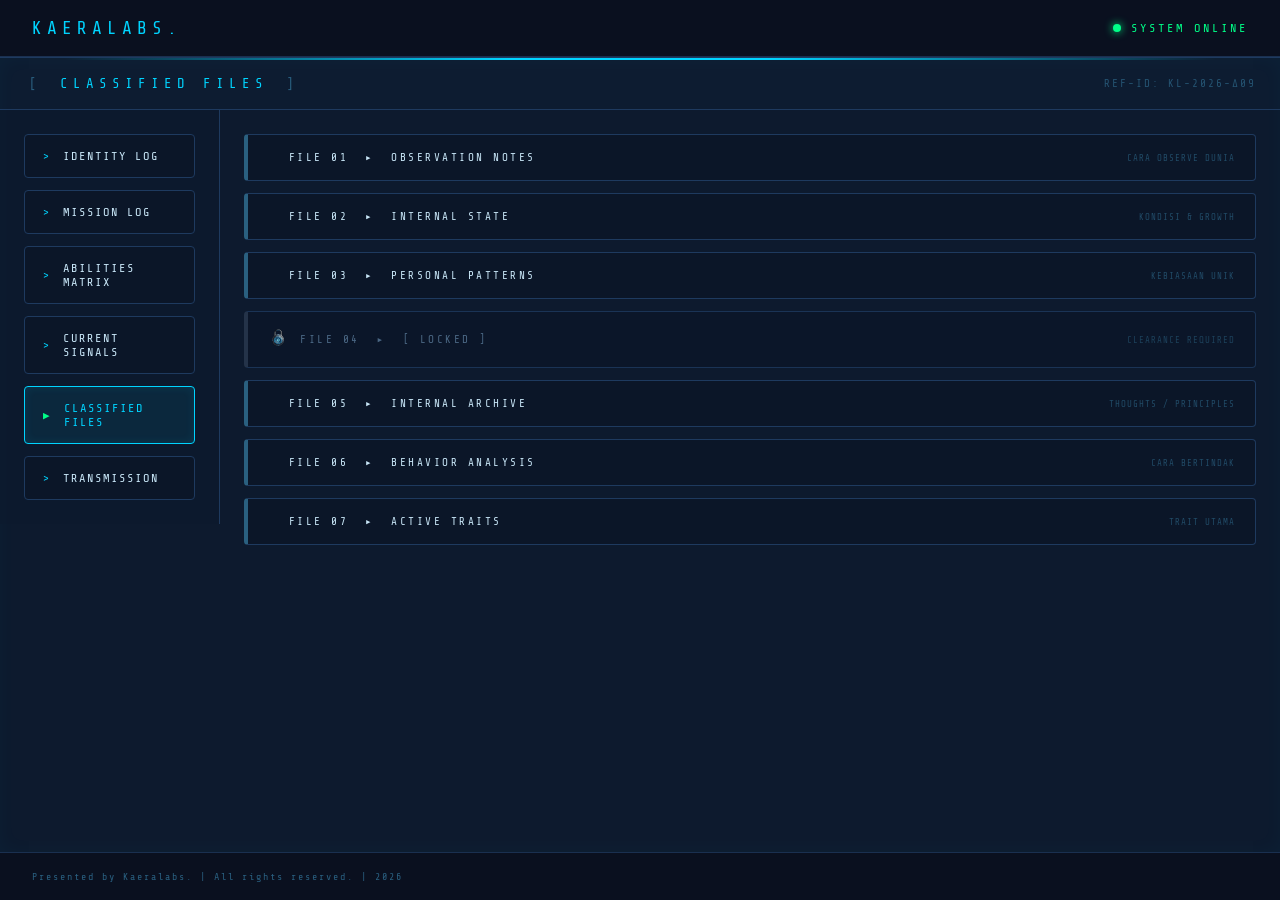
<file: html/classifiedFiles.html>
<!DOCTYPE html>
<html lang="en">
<head>
    <meta charset="UTF-8">
    <meta name="viewport" content="width=device-width, initial-scale=1.0">
    <title>Classified Files</title>
    <link rel="stylesheet" href="../css/base.css">
    <link rel="stylesheet" href="../css/classified.css">
</head>
<body>

    <nav>
        <div class="logo">
            <h2><a href="index.html">Kaeralabs.</a></h2>
        </div>
        <span class="nav-status">SYSTEM ONLINE</span>
    </nav>

    <section class="container" role="main">
        <div class="card-box">

            <div class="card-mainheader">
                <h2>
                    <span class="bracket">[</span>
                    CLASSIFIED FILES
                    <span class="bracket">]</span>
                </h2>
                <span class="card-ref">REF-ID: KL-2026-∆09</span>
            </div>

            <div class="group">

                <!-- ── LEFT NAV ── -->
                <div class="info">
                    <a href="identityLog.html">IDENTITY LOG</a>
                    <a href="missionLog.html">MISSION LOG</a>
                    <a href="abilitiesMatrix.html">ABILITIES MATRIX</a>
                    <a href="currentSignals.html">CURRENT SIGNALS</a>
                    <a href="classifiedFiles.html" class="active">CLASSIFIED FILES</a>
                    <a href="transmission.html">TRANSMISSION</a>
                </div>

                <!-- ── FILE LIST ── -->
                <div class="file-list" id="fileList">

                    <div class="file-card" data-key="OBSERVATION NOTES" data-id="01">
                        <span class="file-arrow">▶</span>
                        FILE 01 &nbsp;▸&nbsp; OBSERVATION NOTES
                        <span class="file-meta">CARA OBSERVE DUNIA</span>
                    </div>

                    <div class="file-card" data-key="INTERNAL STATE" data-id="02">
                        <span class="file-arrow">▶</span>
                        FILE 02 &nbsp;▸&nbsp; INTERNAL STATE
                        <span class="file-meta">KONDISI &amp; GROWTH</span>
                    </div>

                    <div class="file-card" data-key="PERSONAL PATTERNS" data-id="03">
                        <span class="file-arrow">▶</span>
                        FILE 03 &nbsp;▸&nbsp; PERSONAL PATTERNS
                        <span class="file-meta">KEBIASAAN UNIK</span>
                    </div>

                    <div class="file-card locked" data-id="04">
                        <span class="lock-icon"><img src="../assets/lock.svg" alt="Locked"></span>
                        <span class="locked-label">FILE 04 &nbsp;▸&nbsp; [ LOCKED ] </span>
                        <span class="file-meta">CLEARANCE REQUIRED</span>
                    </div>

                    <div class="file-card" data-key="INTERNAL ARCHIVE" data-id="05">
                        <span class="file-arrow">▶</span>
                        FILE 05 &nbsp;▸&nbsp; INTERNAL ARCHIVE
                        <span class="file-meta">THOUGHTS / PRINCIPLES</span>
                    </div>

                    <div class="file-card" data-key="BEHAVIOR ANALYSIS" data-id="06">
                        <span class="file-arrow">▶</span>
                        FILE 06 &nbsp;▸&nbsp; BEHAVIOR ANALYSIS
                        <span class="file-meta">CARA BERTINDAK</span>
                    </div>

                    <div class="file-card" data-key="ACTIVE TRAITS" data-id="07">
                        <span class="file-arrow">▶</span>
                        FILE 07 &nbsp;▸&nbsp; ACTIVE TRAITS
                        <span class="file-meta">TRAIT UTAMA</span>
                    </div>

                </div><!-- /file-list -->

            </div><!-- /group -->

            <div class="file-view hidden" id="fileView">
                <div class="panel-header" id="panelHeader">
                    <p class="view-title" id="viewTitle"></p>
                    <button class="close-btn" id="closeBtn">✕ BACK</button>
                </div>
                <p class="opening-text" id="openingText"></p>
                <div class="view-content" id="viewContent"></div>
            </div>

        </div><!-- /card-box -->
    </section>

    <!-- ── PASSWORD MODAL ── -->
    <div class="modal-overlay hidden" id="modalOverlay">
        <div class="modal-box">
            <div class="modal-lock-icon"><img src="../assets/lock.svg" alt="Locked"></div>
            <p class="modal-title">RESTRICTED ACCESS</p>
            <p class="modal-subtitle">
                This file requires authorized clearance.<br>
                Enter passphrase to decrypt.
            </p>
            <input
                type="password"
                class="modal-input"
                id="modalInput"
                placeholder="_ _ _ _ _ _ _ _"
                autocomplete="off"
                spellcheck="false"
            />
            <p class="modal-error" id="modalError"></p>
            <button class="modal-btn" id="modalSubmit">SUBMIT PASSPHRASE</button>
            <button class="modal-cancel" id="modalCancel">CANCEL — RETURN</button>
        </div>
    </div>

    <footer>
        <p>Presented by Kaeralabs. | All rights reserved. | 2026</p>
    </footer>

    <script src="../javascript/classified.js"></script>
</body>
</html>
</file>
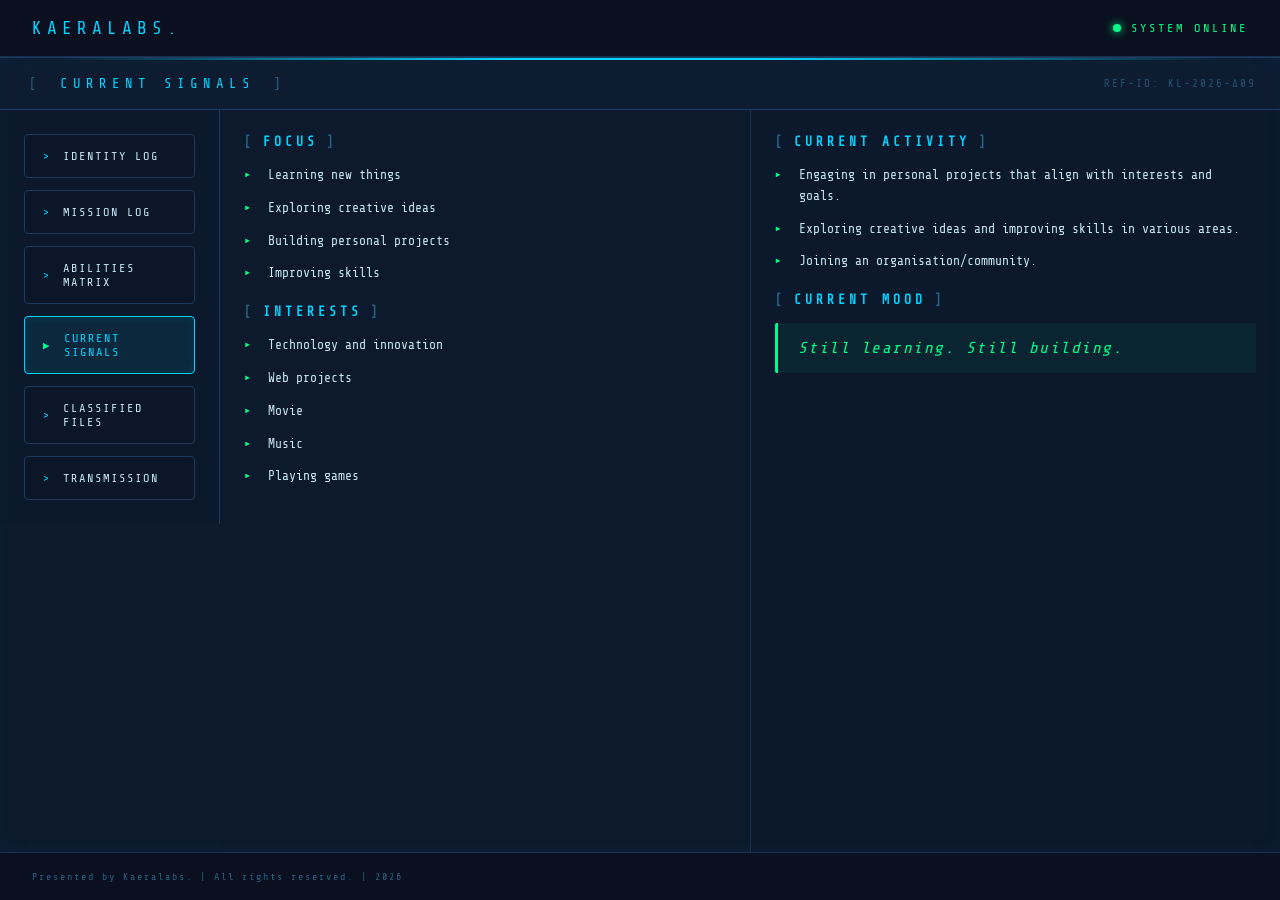
<file: html/currentSignals.html>
<!DOCTYPE html>
<html lang="en">
<head>
    <meta charset="UTF-8">
    <meta name="viewport" content="width=device-width, initial-scale=1.0">
    <title>Current Signals</title>
    <link rel="stylesheet" href="../css/base.css">
    <link rel="stylesheet" href="../css/current.css">
</head>
<body>
    <nav>
        <div class="logo">
            <h2><a href="index.html">Kaeralabs.</a></h2>
        </div>
        <span class="nav-status">SYSTEM ONLINE</span>
    </nav>
    <section class="container" role="main">
        <div class="card-box">
            <div class="card-mainheader">
                <h2><span class="bracket">[</span> CURRENT SIGNALS <span class="bracket">]</span></h2>
                <span class="card-ref">REF-ID: KL-2026-∆09</span>
            </div>
            <div class="group">
                <div class="info">
                    <a href="identityLog.html">IDENTITY LOG</a>
                    <a href="missionLog.html">MISSION LOG</a>
                    <a href="abilitiesMatrix.html">ABILITIES MATRIX</a>
                    <a href="currentSignals.html" class="active">CURRENT SIGNALS</a>
                    <a href="classifiedFiles.html">CLASSIFIED FILES</a>
                    <a href="transmission.html">TRANSMISSION</a>
                </div>
                <div class="left-panel">
                    <div class="focus-interest">
                        <div class="focus-box">
                            <h4 class="bracket">FOCUS</h4>
                            <ul>
                                <li>Learning new things</li>
                                <li>Exploring creative ideas</li>
                                <li>Building personal projects</li>
                                <li>Improving skills</li>
                            </ul>
                        </div>
                        <div class="interest-box">
                            <h4 class="bracket">INTERESTS</h4>
                            <ul>
                                <li>Technology and innovation</li>
                                <li>Web projects</li>
                                <li>Movie</li>
                                <li>Music</li>
                                <li>Playing games</li>
                            </ul>
                        </div>
                    </div>
                </div>
                <div class="right-panel">
                    <div class="act-mood">
                        <div class="act-box">
                            <h4 class="bracket">CURRENT ACTIVITY</h4>
                            <ul>
                                <li>Engaging in personal projects that align with interests and goals.</li>
                                <li>Exploring creative ideas and improving skills in various areas.</li>
                                <li>Joining an organisation/community.</li>
                            </ul>
                        </div>
                        <div class="mood-box">
                            <h4 class="bracket">CURRENT MOOD</h4>
                            <p>Still learning. Still building.</p>
                        </div>
                    </div>
                </div>
            </div>
        </div>
    </section>
    <footer>
        <p>Presented by Kaeralabs. | All rights reserved. | 2026</p>
    </footer>
</body>
</html>
</file>
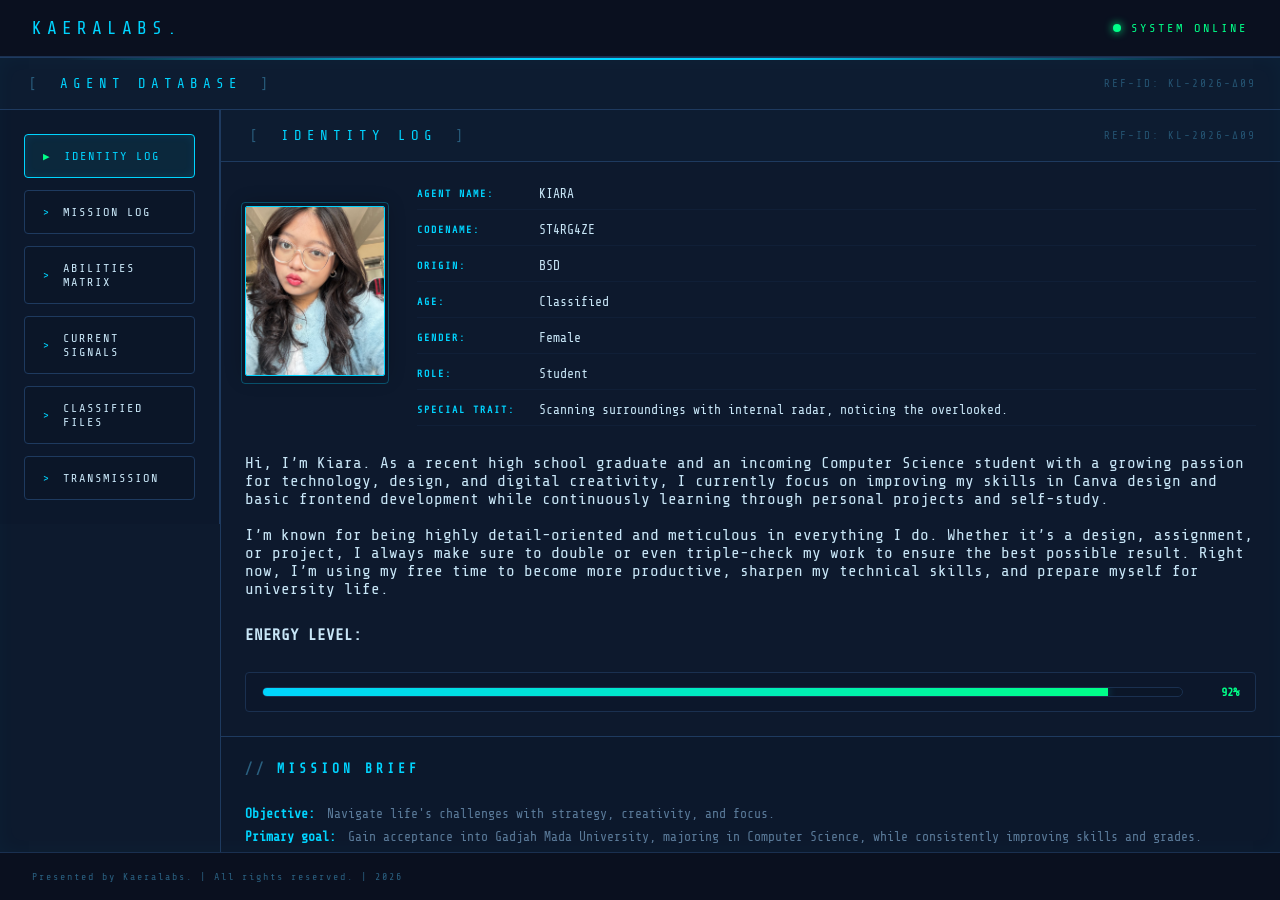
<file: html/identityLog.html>
<!DOCTYPE html>
<html lang="en">
<head>
    <meta charset="UTF-8">
    <meta name="viewport" content="width=device-width, initial-scale=1.0">
    <title>Kaeralabs. | Identity Log</title>
    <link rel="stylesheet" href="../css/base.css">
    <link rel="stylesheet" href="../css/identity.css">
</head>
<body>
    <nav>
        <div class="logo">
            <h2><a href="index.html">Kaeralabs.</a></h2>
        </div>
        <span class="nav-status">SYSTEM ONLINE</span>
    </nav>
    <section class="container" role="main">
        <div class="card-box">
            <div class="card-mainheader">
                <h2><span class="bracket">[</span> AGENT DATABASE <span class="bracket">]</span></h2>
                <span class="card-ref">REF-ID: KL-2026-∆09</span>
            </div>
            <div class="group">
                <div class="info">
                    <a href="identityLog.html" class="active">IDENTITY LOG</a>
                    <a href="missionLog.html">MISSION LOG</a>
                    <a href="abilitiesMatrix.html">ABILITIES MATRIX</a>
                    <a href="currentSignals.html">CURRENT SIGNALS</a>
                    <a href="classifiedFiles.html">CLASSIFIED FILES</a>
                    <a href="transmission.html">TRANSMISSION</a>
                </div>
                <div class="identity">
                    <div class="card-header">
                        <h2><span class="bracket">[</span> IDENTITY LOG <span class="bracket">]</span></h2>
                        <span class="card-ref">REF-ID: KL-2026-∆09</span>
                    </div>
                    <div class="content">
                        <div class="main-bio">
                            <div class="profilepic">
                                <img src="../assets/main.jpeg" alt="Agent Kiara profile photo">
                            </div>
                            <div class="profileinfo">
                                <p><strong>AGENT NAME:</strong> KIARA</p>
                                <p><strong>CODENAME:</strong> ST4RG4ZE</p>
                                <p><strong>ORIGIN:</strong> BSD</p>
                                <p><strong>AGE:</strong> Classified</p>
                                <p><strong>GENDER:</strong> Female</p>
                                <p><strong>ROLE:</strong> Student</p>
                                <p><strong>SPECIAL TRAIT:</strong> Scanning surroundings with internal radar, noticing the overlooked.</p>
                            </div>
                        </div>
                        <p>Hi, I’m Kiara. As a recent high school graduate and an incoming Computer Science student with a growing passion for technology, design, and digital creativity, I currently focus on improving my skills in Canva design and basic frontend development while continuously learning through personal projects and self-study.<br><br>I’m known for being highly detail-oriented and meticulous in everything I do. Whether it’s a design, assignment, or project, I always make sure to double or even triple-check my work to ensure the best possible result. Right now, I’m using my free time to become more productive, sharpen my technical skills, and prepare myself for university life.</p>
                        <b>ENERGY LEVEL:</b>
                        <div class="status-wrapper">
                            <div class="status-bar">
                                <div class="status-fill" style="width: 92%;"></div>
                            </div>
                            <span class="status-text">92%</span>
                        </div>
                    </div>
                    <div class="notes">
                        <div class="mission-brief">
                            <h3>Mission Brief</h3>
                        </div>
                        <p><strong>Objective:</strong> Navigate life's challenges with strategy, creativity, and focus.
                            <br>
                            <strong>Primary goal:</strong> Gain acceptance into Gadjah Mada University, majoring in Computer Science, while consistently improving skills and grades.
                        </p>
                        <div class="tags">
                            <span class="tag">MISSION ACCOMPLISHED</span>
                        </div>
                    </div>
                </div>
            </div>
        </div>
    </section>
</body>
<footer>
    <p>Presented by Kaeralabs. | All rights reserved. | 2026</p>
</footer>
</html>
</file>
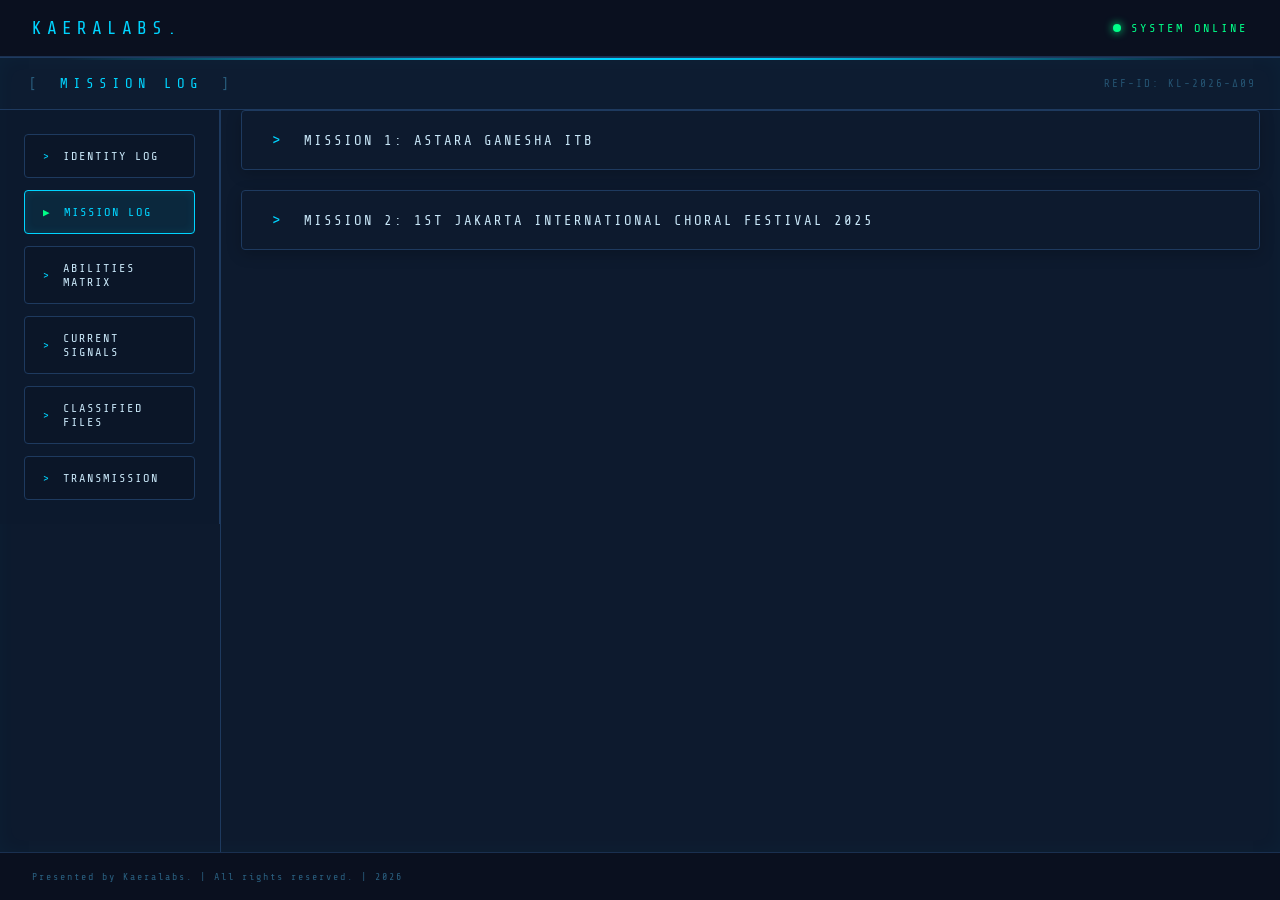
<file: html/missionLog.html>
<!DOCTYPE html>
<html lang="en">
<head>
    <meta charset="UTF-8">
    <meta name="viewport" content="width=device-width, initial-scale=1.0">
    <title>Mission Log</title>
    <link rel="stylesheet" href="../css/base.css">
    <link rel="stylesheet" href="../css/mission.css">
</head>
<body>
    <nav>
        <div class="logo">
            <h2><a href="index.html">Kaeralabs.</a></h2>
        </div>
        <span class="nav-status">SYSTEM ONLINE</span>
    </nav>
    <section class="container" role="main">
        <div class="card-box">
            <div class="card-mainheader">
                <h2><span class="bracket">[</span> MISSION LOG <span class="bracket">]</span></h2>
                <span class="card-ref">REF-ID: KL-2026-∆09</span>
            </div>
            <div class="group">
                <div class="info">
                    <a href="identityLog.html">IDENTITY LOG</a>
                    <a href="missionLog.html" class="active">MISSION LOG</a>
                    <a href="abilitiesMatrix.html">ABILITIES MATRIX</a>
                    <a href="currentSignals.html">CURRENT SIGNALS</a>
                    <a href="classifiedFiles.html">CLASSIFIED FILES</a>
                    <a href="transmission.html">TRANSMISSION</a>
                </div>
                <div class="mission">
                    <section class="mission-entry">
                        <div class="mission-header">
                            <span class="mission-indicator">></span>
                            <h2>Mission 1: Astara Ganesha ITB</h2>
                        </div>
                        <div class="mission-content">
                            <div class="mission-body">
                                <p><strong>Date:</strong> 2023</p>
                                <p><strong>Description:</strong> An Astronomy Olympiad organized by Institut Teknologi Bandung, as part of a two-person team. Throughout the competition, we collaboratively solved astronomy-related problems that required strong critical thinking, mathematical analysis, and physics-based reasoning. The experience helped strengthen my analytical problem-solving skills and ability to work effectively under pressure in an online competition environment conducted via Zoom.
                                </p>
                                <p><strong>Status:</strong> Participant</p>
                            </div>
                        </div>
                    </section>
                    <section class="mission-entry">
                        <div class="mission-header">
                            <span class="mission-indicator">></span>
                            <h2>Mission 2: 1st Jakarta International Choral Festival 2025</h2>
                        </div>
                        <div class="mission-content">
                            <div class="mission-body">
                                <p><strong>Date:</strong> 2025</p>
                                <p><strong>Description:</strong> Participated as a choir member and performer with Arutala Choir in the 1st Jakarta International Choral Festival, an international choir competition held offline in Jakarta. Our team competed in both the Folklore and Mixed Youth categories, earning Gold Medals in both divisions, along with Runner-Up in the Folklore category and 6th Place in Mixed Youth. This experience strengthened my discipline, teamwork, coordination, and synchronization skills, especially in maintaining harmony and consistency during high-level group performances.
</p>
                                <p><strong>Status:</strong> Gold Medal Winner</p>
                            </div>
                        </div>
                    </section>
                </div>
            </div>
        </div>
    </section>
    <script src="../javascript/mission.js"></script>
</body>
<footer>
    <p>Presented by Kaeralabs. | All rights reserved. | 2026</p>
</footer>
</html>
</file>
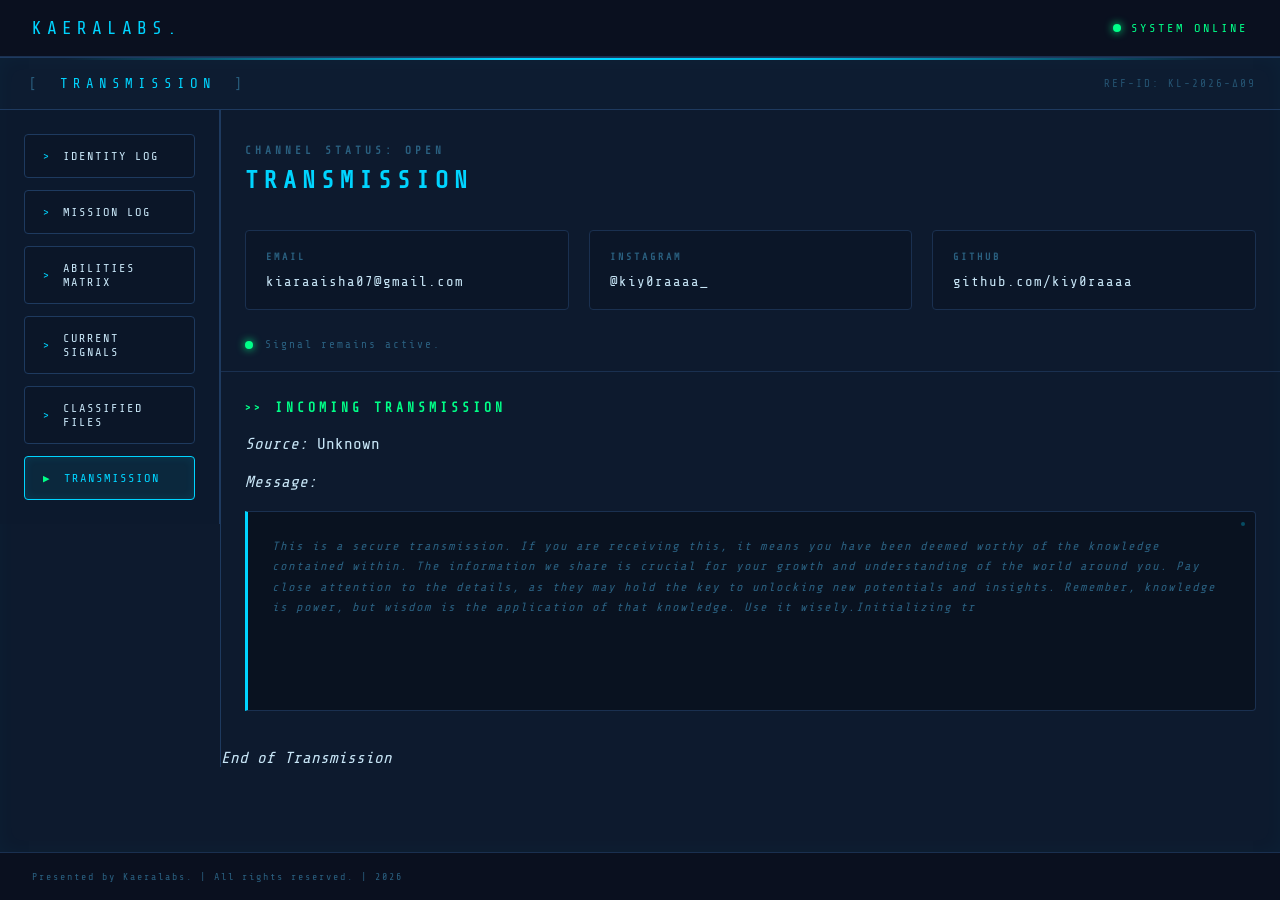
<file: html/transmission.html>
<!DOCTYPE html>
<html lang="en">
<head>
    <meta charset="UTF-8">
    <meta name="viewport" content="width=device-width, initial-scale=1.0">
    <title>Current Signals</title>
    <link rel="stylesheet" href="../css/base.css">
    <link rel="stylesheet" href="../css/transmission.css">
</head>
<body>
    <nav>
        <div class="logo">
            <h2><a href="index.html">Kaeralabs.</a></h2>
        </div>
        <span class="nav-status">SYSTEM ONLINE</span>
    </nav>
    <section class="container" role="main">
        <div class="card-box">
            <div class="card-mainheader">
                <h2><span class="bracket">[</span> TRANSMISSION <span class="bracket">]</span></h2>
                <span class="card-ref">REF-ID: KL-2026-∆09</span>
            </div>
            <div class="group">
                <div class="info">
                    <a href="identityLog.html">IDENTITY LOG</a>
                    <a href="missionLog.html">MISSION LOG</a>
                    <a href="abilitiesMatrix.html">ABILITIES MATRIX</a>
                    <a href="currentSignals.html">CURRENT SIGNALS</a>
                    <a href="classifiedFiles.html">CLASSIFIED FILES</a>
                    <a href="transmission.html" class="active">TRANSMISSION</a>
                </div>
                <div class="transmission-content">
                    <div class="transmission-section">
                        <div class="transmission-header">
                            <p class="system-text">CHANNEL STATUS: OPEN</p>
                            <h2>TRANSMISSION</h2>
                        </div>

                        <div class="transmission-container">
                            <div class="transmission-card">
                            <span class="label">EMAIL</span>
                            <p>kiaraaisha07@gmail.com</p>
                            </div>

                            <div class="transmission-card">
                            <span class="label">INSTAGRAM</span>
                            <p>@kiy0raaaa_</p>
                            </div>

                            <div class="transmission-card">
                            <span class="label">GITHUB</span>
                            <p>github.com/kiy0raaaa</p>
                            </div>
                        </div>

                        <div class="transmission-footer">
                            <div class="signal-status">
                            <span class="signal-dot"></span>
                            <p>Signal remains active.</p>
                            </div>
                        </div>
                    <div class="transmission-incoming">
                        <h4>Incoming Transmission</h4>
                        <p><em>Source:</em> Unknown</p>
                        <p><em>Message:</em></p>
                        <div class="message-box">
                            <p id="typing-text">This is a secure transmission. If you are receiving this, it means you have been deemed worthy of the knowledge contained within. The information we share is crucial for your growth and understanding of the world around you. Pay close attention to the details, as they may hold the key to unlocking new potentials and insights. Remember, knowledge is power, but wisdom is the application of that knowledge. Use it wisely.</p>
                        </div>
                    </div>
                    <p><em>End of Transmission</em></p>
                </div>
            </div>
        </div>
    </section>
    <script src="../javascript/transmission.js"></script>
    <footer>
        <p>Presented by Kaeralabs. | All rights reserved. | 2026</p>
    </footer>
</body>
</html>
</file>
<file: css/base.css>
@import url('https://fonts.googleapis.com/css2?family=Share+Tech+Mono&display=swap');

:root {
    /* Colors */
    --clr-bg: #0b1120;
    --clr-surface: #0d1a2e;
    --clr-card: #0d1a2e;
    --clr-deep: #0b1628;
    --clr-border: #1e3a5f;
    --clr-border-dim: #1a3050;
    --clr-accent: #00d4ff;
    --clr-accent2: #00ff88;
    --clr-dim: #2a6080;
    --clr-text: #c8e6f7;
    --clr-muted: #5a7a99;
    --font: 'Share Tech Mono', monospace;

    /* Transitions */
    --transition-fast: 0.2s cubic-bezier(0.4, 0, 0.2, 1);
    --transition-smooth: 0.35s cubic-bezier(0.4, 0, 0.2, 1);
    --transition-slow: 0.5s cubic-bezier(0.4, 0, 0.2, 1);
    
    /* Spacing */
    --pad-xs: 8px;
    --pad-sm: 12px;
    --pad-md: 18px;
    --pad-lg: 24px;
    --pad-xl: 32px;
}

* {
    box-sizing: border-box;
    margin: 0;
    padding: 0;
}

/* Desktop: tinggi penuh viewport */
html, body {
    height: 100%;
}

html {
    scrollbar-width: thin;
    scrollbar-color: var(--clr-border) var(--clr-bg);
}

body {
    height: 100vh;
    height: 100dvh;             /* ← dvh = dynamic viewport height, handle address bar HP */
    overflow: hidden;           /* ← body tidak scroll; scroll ada di dalam */
    width: 100%;
    display: flex;
    flex-direction: column;
    background-color: var(--clr-bg);
    font-family: var(--font);
    color: var(--clr-text);
    -webkit-font-smoothing: antialiased;
    -moz-osx-font-smoothing: grayscale;
}

/* ── NAV ── */
nav {
    width: 100%;
    flex-shrink: 0;             /* ← nav tidak menyusut */
    display: flex;
    justify-content: space-between;
    align-items: center;
    padding: var(--pad-md) var(--pad-xl);
    border-bottom: 1px solid var(--clr-border-dim);
    background: rgba(11, 17, 32, 0.8);
    backdrop-filter: blur(10px);
    z-index: 100;
}

.logo h2, .logo h2 a {
    color: var(--clr-accent);
    margin: 0;
    font-size: 18px;
    font-weight: 400;
    letter-spacing: 5px;
    text-transform: uppercase;
    text-decoration: none;
    transition: var(--transition-fast);
}

.logo h2 a:hover {
    text-shadow: 0 0 10px var(--clr-accent);
    opacity: 0.8;
}

.nav-status {
    display: flex;
    align-items: center;
    gap: 10px;
    color: var(--clr-accent2);
    font-size: 12px;
    letter-spacing: 3px;
    font-weight: 500;
}

.nav-status::before {
    content: '';
    display: inline-block;
    width: 8px;
    height: 8px;
    border-radius: 50%;
    background: var(--clr-accent2);
    box-shadow: 0 0 8px var(--clr-accent2);
    animation: blink 2s infinite ease-in-out;
}

@keyframes blink {
    0%, 100% { opacity: 1; transform: scale(1); }
    50%       { opacity: 0.3; transform: scale(0.9); }
}

/* ── MAIN WRAPPER ── */
section.container {
    flex: 1;                    /* ← mengisi sisa ruang antara nav dan footer */
    min-height: 0;              /* ← wajib agar flex child bisa shrink */
    display: flex;
    width: 100%;
    overflow: hidden;           /* ← scroll diatur di .group, bukan di sini */
    padding: 0;                 /* ← hapus padding lama */
    animation: container-entry var(--transition-slow);
}

@keyframes container-entry {
    from { opacity: 0; transform: translateY(10px); }
    to { opacity: 1; transform: translateY(0); }
}

/* ── CARD BOX ── */
.card-box {
    width: 100%;
    max-width: none;            /* ← hilangkan max-width agar full lebar */
    background: var(--clr-card);
    border-top: 1px solid var(--clr-border);
    border-bottom: none;        /* ← footer yang handle batas bawah */
    border-left: none;
    border-right: none;
    border-radius: 0;           /* ← hilangkan rounded corner */
    position: relative;
    overflow: hidden;
    box-shadow: inset 0 0 20px rgba(0, 212, 255, 0.03);
    display: flex;
    flex-direction: column;
    min-height: 0;              /* ← wajib */
}

.card-box::before {
    content: '';
    position: absolute;
    top: 0; left: 0; right: 0;
    height: 2px;
    background: linear-gradient(
        90deg,
        transparent 5%,
        var(--clr-accent) 40%,
        var(--clr-accent) 60%,
        transparent 95%
    );
    z-index: 2;
}

/* ── CARD HEADER ── */
.card-header, .card-mainheader {
    flex-shrink: 0;             /* ← header tidak ikut scroll */
    display: flex;
    justify-content: space-between;
    align-items: center;
    padding: var(--pad-md) var(--pad-lg);
    border-bottom: 1px solid var(--clr-border);
    background: rgba(30, 58, 95, 0.05);
}

.card-header h2, .card-mainheader h2 {
    color: var(--clr-accent);
    font-size: 14px;
    font-weight: 400;
    letter-spacing: 5px;
    margin: 0;
    padding: 0;
    text-transform: uppercase;
}

.card-header h2 .bracket, .card-mainheader h2 .bracket {
    color: var(--clr-dim);
    margin: 0 5px;
}

.card-ref {
    color: var(--clr-dim);
    font-family: var(--font);
    font-size: 11px;
    letter-spacing: 2px;
    opacity: 0.8;
}

/* ── GROUP ── */
.group {
    display: flex;
    width: 100%;
    flex: 1;                    /* ← mengisi sisa tinggi card-box */
    min-height: 0;              /* ← wajib agar overflow bekerja */
    align-items: flex-start;    /* ← konten punya tinggi natural → group bisa scroll */
    overflow-y: auto;           /* ← area ini yang bisa di-scroll */
    overflow-x: hidden;

    scrollbar-width: thin;
    scrollbar-color: var(--clr-border) transparent;
}

.group::-webkit-scrollbar {
    width: 4px;
}
.group::-webkit-scrollbar-track {
    background: transparent;
}
.group::-webkit-scrollbar-thumb {
    background: var(--clr-border);
    border-radius: 2px;
}

/* ── INFO PANEL (Sidebar) ── */
.info {
    width: 220px;
    flex-shrink: 0;
    padding: var(--pad-lg);
    border-right: 1px solid var(--clr-border);
    display: flex;
    flex-direction: column;
    gap: 12px;
    background: rgba(11, 22, 40, 0.2);
    position: sticky;           /* ← sidebar tetap terlihat saat scroll */
    top: 0;
    align-self: flex-start;
    max-height: 100%;
    overflow-y: auto;
    scrollbar-width: none;
}

.info::-webkit-scrollbar {
    display: none;
}

.info-label {
    color: var(--clr-dim);
    font-size: 10px;
    letter-spacing: 3px;
    margin-bottom: 6px;
    text-transform: uppercase;
    font-weight: bold;
}

.info a {
    position: relative;
    display: flex;
    align-items: center;
    gap: 12px;
    padding: 14px 18px;
    font-size: 12px;
    letter-spacing: 2px;
    color: var(--clr-text);
    text-decoration: none;
    background: var(--clr-deep);
    border: 1px solid var(--clr-border);
    border-radius: 4px;
    transition: var(--transition-smooth);
    overflow: hidden;
    z-index: 1;
}

.info a::before {
    content: '>';
    color: var(--clr-accent);
    font-size: 11px;
    flex-shrink: 0;
    transition: var(--transition-smooth);
}

.info a::after {
    content: '';
    position: absolute;
    top: 0;
    left: 0;
    width: 100%;
    height: 100%;
    background: linear-gradient(90deg, rgba(0, 212, 255, 0.1), transparent);
    transform: translateX(-100%);
    transition: var(--transition-smooth);
    z-index: -1;
}

.info a:hover {
    border-color: var(--clr-accent);
    color: var(--clr-accent);
    box-shadow: 0 0 15px rgba(0, 212, 255, 0.1);
}

.info a:hover::after {
    transform: translateX(0);
}

.info a:hover::before {
    transform: translateX(4px);
}

.info a.active {
    border-color: var(--clr-accent);
    color: var(--clr-accent);
    background: rgba(0, 212, 255, 0.08);
    box-shadow: inset 0 0 10px rgba(0, 212, 255, 0.1);
}

.info a.active::before {
    content: '▶';
    color: var(--clr-accent2);
}

/* ── FOOTER ── */
footer {
    width: 100%;
    flex-shrink: 0;             /* ← footer tidak menyusut, selalu di bawah */
    border-top: 1px solid var(--clr-border-dim);
    padding: var(--pad-md) var(--pad-xl);
    display: flex;
    justify-content: space-between;
    font-size: 10px;
    color: var(--clr-dim);
    letter-spacing: 2px;
    background: rgba(11, 17, 32, 0.8);
    backdrop-filter: blur(10px);
}

/* ── RESPONSIVENESS ── */
@media (max-width: 1024px) {
    .card-box {
        max-width: none;
    }
}

/* ══════════════════════════════════════════
   TABLET & MOBILE — natural scroll model
   Di HP/tablet, lepas fixed-height layout,
   biarkan halaman scroll secara alami.
   ══════════════════════════════════════════ */
@media (max-width: 768px) {

    /* ── Reset fixed-viewport trick ── */
    html, body {
        height: auto;
        min-height: 100vh;
        min-height: 100dvh;
    }

    body {
        overflow: auto;             /* ← body boleh scroll di mobile */
        height: auto;
    }

    section.container {
        overflow: visible;          /* ← lepas overflow hidden */
        padding: 0;
        min-height: 0;
    }

    .card-box {
        overflow: visible;          /* ← konten mengalir bebas */
        min-height: 0;
    }

    .group {
        flex-direction: column;
        overflow: visible;          /* ← body yang scroll, bukan group */
        min-height: 0;
    }

    /* ── Nav ── */
    nav {
        position: sticky;           /* ← nav tetap di atas saat scroll */
        top: 0;
        z-index: 100;
        padding: 12px 16px;
    }

    /* ── Footer ── */
    footer {
        flex-direction: column;
        gap: 8px;
        align-items: center;
        text-align: center;
        padding: 14px;
        font-size: 9px;
    }

    /* ── Sidebar jadi horizontal scrollable ── */
    .info {
        width: 100%;
        position: static;
        border-right: none;
        border-bottom: 1px solid var(--clr-border);
        flex-direction: row;
        overflow-x: auto;
        overflow-y: hidden;
        padding: 10px 12px;
        white-space: nowrap;
        scrollbar-width: none;
        gap: 8px;
        max-height: none;
        align-self: auto;
    }

    .info::-webkit-scrollbar {
        display: none;
    }

    .info a {
        padding: 10px 16px;
        font-size: 10px;
        letter-spacing: 1px;
        flex-shrink: 0;
        white-space: nowrap;
    }

    /* ── Card header ── */
    .card-header h2, .card-mainheader h2 {
        font-size: 11px;
        letter-spacing: 2px;
    }

    .card-ref {
        font-size: 9px;
    }

    .card-header, .card-mainheader {
        flex-direction: column;
        gap: 6px;
        padding: 12px 16px;
    }
}

@media (max-width: 480px) {
    .nav-status {
        display: none;
    }
    
    .logo h2 {
        font-size: 14px;
        letter-spacing: 3px;
    }

    section.container {
        padding: 0;
    }

    .card-ref {
        display: none; /* REF-ID terlalu panjang di layar sangat kecil */
    }
}
</file>
<file: css/style.css>
/* ── MEDIA PANEL (Index specific) ── */
.media {
    width: 360px;
    flex: 1;
    display: flex;
    flex-direction: column;
    align-items: center;
    padding: var(--pad-lg);
    gap: 20px;
    background: transparent;
    border-left: 1px solid var(--clr-border);
    align-self: stretch;
}

.info {
    width: 75%;
}

/* ── PHOTO ── */
.photo-wrap {
    position: relative;
    width: 200px;
    height: 240px;
    margin: 10px 0;
}

.photo-wrap img {
    width: 100%;
    height: 100%;
    border: 1px solid var(--clr-accent);
    border-radius: 2px;
    display: block;
    object-fit: cover;
    opacity: 0.9;
    transition: var(--transition-smooth);
}

.photo-wrap:hover img {
    opacity: 1;
    border-color: var(--clr-accent2);
    box-shadow: 0 0 20px rgba(0, 255, 136, 0.15);
}

/* Corner brackets */
.corner {
    position: absolute;
    width: 12px;
    height: 12px;
    border-color: var(--clr-accent);
    border-style: solid;
    transition: var(--transition-smooth);
}

.photo-wrap:hover .corner {
    border-color: var(--clr-accent2);
    width: 15px;
    height: 15px;
}

.corner.tl { top: -4px;    left: -4px;  border-width: 2px 0 0 2px; }
.corner.tr { top: -4px;    right: -4px; border-width: 2px 2px 0 0; }
.corner.bl { bottom: -4px; left: -4px;  border-width: 0 0 2px 2px; }
.corner.br { bottom: -4px; right: -4px; border-width: 0 2px 2px 0; }

/* Dashed inner border */
.photo-inner-dash {
    position: absolute;
    inset: 8px;
    border: 1px dashed var(--clr-border);
    border-radius: 2px;
    pointer-events: none;
    opacity: 0.5;
}

/* ── STATS ── */
.media ul {
    width: 100%;
    background: rgba(11, 22, 40, 0.4);
    padding: 0;
    margin: 0;
    border: 1px solid var(--clr-border);
    border-radius: 4px;
    overflow: hidden;
}

.media li {
    list-style: none;
    display: flex;
    justify-content: space-between;
    align-items: center;
    padding: 12px 16px;
    font-size: 11px;
    letter-spacing: 2px;
    border-bottom: 1px solid var(--clr-border);
    color: var(--clr-muted);
}

.media li:last-child {
    border-bottom: none;
}

.media li .val {
    color: var(--clr-accent2);
    font-weight: bold;
}

/* ── RESPONSIVE OVERRIDES ── */
@media (max-width: 768px) {
    .media {
        width: 100%;
        border-left: none;
        border-top: 1px solid var(--clr-border);
        padding: 20px 16px;
    }

    .photo-wrap {
        width: 180px;
        height: 220px;
    }

    .info {
        width: 100%;        /* override 75% */
    }
}
</file>
<file: css/abilitiesMatrix.css>
/* ── ABILITIES MATRIX LAYOUT ── */
.abilities-matrix {
    display: flex;
    flex-direction: column;
    flex: 1;
    width: 100%;
    align-self: stretch;
    background: transparent;
}

.abilities-matrix card-header {
    padding: var(--pad-md) var(--pad-lg);
    border-bottom: 1px solid var(--clr-border);
    display: flex;
    justify-content: space-between;
    width: 100%;
    background: rgba(30, 58, 95, 0.05);
}

.panel {
    display: flex;
    padding: 0;
    width: 100%;
    flex: 1;                  
    align-self: stretch; 
}

.left-panel {
    flex: 1.2;
    padding: var(--pad-lg);
    border-left: 1px solid var(--clr-border-dim);
    display: flex;
    flex-direction: column;
    gap: 24px;
    background: rgba(11, 22, 40, 0.1);
}

.right-panel {
    flex: 1;
    padding: var(--pad-lg);
    background: rgba(11, 22, 40, 0.3);
    display: flex;
    flex-direction: column;
    gap: 28px;
    border-left: 1px solid var(--clr-border-dim);
}

.panel-label {
    color: var(--clr-dim);
    font-size: 10px;
    letter-spacing: 3px;
    margin-bottom: 8px;
    text-transform: uppercase;
    font-weight: bold;
}

/* ── SYSTEM STATUS ── */
.system-status {
    display: flex;
    align-items: center;
    gap: 12px;
    padding: 14px 18px;
    background: var(--clr-deep);
    border: 1px solid var(--clr-border-dim);
    border-radius: 4px;
    box-shadow: inset 0 0 10px rgba(0, 0, 0, 0.2);
}

.status-dot {
    width: 8px;
    height: 8px;
    background: var(--clr-accent);
    border-radius: 50%;
    box-shadow: 0 0 10px var(--clr-accent);
    animation: pulse-glow 2s infinite ease-in-out;
}

@keyframes pulse-glow {
    0%, 100% { transform: scale(1); opacity: 1; box-shadow: 0 0 10px var(--clr-accent); }
    50% { transform: scale(1.2); opacity: 0.7; box-shadow: 0 0 15px var(--clr-accent); }
}

.status-text {
    font-size: 11px;
    color: var(--clr-accent);
    letter-spacing: 1.5px;
    font-weight: 500;
}

/* ── SKILL ITEMS ── */
.skill-list {
    display: flex;
    flex-direction: column;
    gap: 18px;
}

.skill-item {
    cursor: pointer;
    transition: var(--transition-smooth);
    padding: 4px;
    border-radius: 4px;
}

.skill-header {
    display: flex;
    justify-content: space-between;
    margin-bottom: 8px;
    font-size: 12px;
    letter-spacing: 1px;
}

.skill-name {
    color: var(--clr-text);
    transition: var(--transition-fast);
}

.skill-value {
    color: var(--clr-accent2);
    font-weight: bold;
}

.skill-locked-badge {
    color: var(--clr-muted);
    font-size: 10px;
    letter-spacing: 2px;
}

.skill-bar-bg {
    height: 6px;
    background: var(--clr-deep);
    border-radius: 3px;
    overflow: hidden;
    border: 1px solid var(--clr-border-dim);
}

.skill-bar-fill {
    height: 100%;
    width: 0;
    background: linear-gradient(90deg, var(--clr-accent), var(--clr-accent2));
    transition: width 1.2s cubic-bezier(0.1, 0.5, 0.1, 1);
    box-shadow: 0 0 10px rgba(0, 212, 255, 0.2);
}

.skill-item.active {
    background: rgba(0, 212, 255, 0.05);
}

.skill-item.active .skill-name {
    color: var(--clr-accent);
    transform: translateX(4px);
}

.skill-item.locked {
    opacity: 0.4;
    cursor: not-allowed;
}

/* ── DIAGNOSTICS ── */
.diagnostics {
    margin-top: auto;
    display: flex;
    flex-direction: column;
    gap: 12px;
    padding-top: 20px;
    border-top: 1px solid var(--clr-border-dim);
}

.diag-row {
    display: flex;
    justify-content: space-between;
    font-size: 10px;
    color: var(--clr-muted);
    letter-spacing: 1.5px;
}

.diag-val {
    color: var(--clr-accent);
    font-weight: bold;
}

.diag-bar {
    height: 3px;
    background: var(--clr-deep);
    border-radius: 1.5px;
}

.diag-bar-fill {
    height: 100%;
    width: 0;
    background: var(--clr-accent);
    transition: width 1.8s ease-out;
}

/* ── ANALYSIS PANEL ── */
.analysis-header {
    color: var(--clr-accent);
    font-size: 13px;
    letter-spacing: 4px;
    border-bottom: 1px solid var(--clr-border-dim);
    padding-bottom: 14px;
    font-weight: 500;
}

.analysis-content {
    flex: 1;
    display: flex;
    flex-direction: column;
    gap: 16px;
}

.analysis-skill-name {
    font-size: 26px;
    color: var(--clr-text);
    letter-spacing: 3px;
    text-transform: uppercase;
}

.analysis-percentage {
    font-size: 16px;
    color: var(--clr-accent2);
    font-weight: bold;
}

.analysis-desc {
    font-size: 13px;
    line-height: 1.7;
    color: var(--clr-muted);
    letter-spacing: 0.5px;
    min-height: 80px;
}

.typing-line {
    font-size: 11px;
    color: var(--clr-accent);
    min-height: 1.4em;
    font-style: italic;
    opacity: 0.8;
}

.analysis-meta {
    display: flex;
    flex-direction: column;
    gap: 10px;
    border-top: 1px solid var(--clr-border-dim);
    padding-top: 24px;
}

.meta-row {
    display: flex;
    justify-content: space-between;
    font-size: 11px;
    letter-spacing: 2px;
}

.meta-label {
    color: var(--clr-dim);
    text-transform: uppercase;
}

.meta-val {
    color: var(--clr-text);
    font-weight: bold;
}

/* ── RESPONSIVE OVERRIDES ── */
@media (max-width: 768px) {
    .abilities-matrix {
        flex-direction: column;
    }
    
    .left-panel {
        border-right: none;
        border-bottom: 1px solid var(--clr-border-dim);
    }

    .right-panel {
        border-left: none;
        padding: 30px 20px;
    }
    
    .analysis-skill-name {
        font-size: 20px;
    }

    .analysis-desc {
        min-height: auto;
    }
}
</file>
<file: css/classified.css>
.file-panel {
    display: flex;
    flex-direction: column;
    width: 100%;
    flex: 1;             /* ← wajib agar overflow bekerja */
    background: transparent;
    align-self: stretch;
    border-left: 1px solid var(--clr-border);
}

.file-list {
    width: auto;
    flex: 1;
    flex-shrink: 0;
    padding: var(--pad-lg);
    display: flex;
    align-self: stretch;
    flex-direction: column;
    gap: 12px;
    overflow-y: auto;
}

.card-header {
    padding: var(--pad-md) var(--pad-lg);
    border-bottom: 1px solid var(--clr-border);
    display: flex;
    justify-content: space-between;
    width: 100%;
    background: rgba(30, 58, 95, 0.05);
}

.file-card {
    padding: 16px 20px;
    border: 1px solid var(--clr-border);
    border-left: 4px solid var(--clr-dim);
    border-radius: 4px;
    background: var(--clr-deep);
    color: var(--clr-text);
    font-size: 11px;
    letter-spacing: 2.5px;
    cursor: pointer;
    transition: var(--transition-smooth);
    display: flex;
    align-items: center;
    gap: 12px;
    position: relative;
    user-select: none;
    text-transform: uppercase;
}

.file-card .file-arrow {
    color: var(--clr-accent);
    font-size: 10px;
    flex-shrink: 0;
    opacity: 0;
    transition: var(--transition-smooth);
    transform: translateX(-6px);
}

.file-card:hover .file-arrow,
.file-card.active .file-arrow {
    opacity: 1;
    transform: translateX(0);
}

.file-card:hover {
    border-left-color: var(--clr-accent);
    color: var(--clr-accent);
    background: rgba(0, 212, 255, 0.04);
    box-shadow: 0 4px 12px rgba(0, 0, 0, 0.2);
}

.file-card.active {
    border-left-color: var(--clr-accent);
    color: var(--clr-accent);
    background: rgba(0, 212, 255, 0.08);
    border-color: var(--clr-accent);
}

.file-card.locked {
    color: var(--clr-muted);
    border-left-color: #2a3a50;
    opacity: 0.8;
}

.file-card.locked:hover {
    border-left-color: #ff5252;
    color: #ff5252;
    background: rgba(255, 82, 82, 0.03);
}

.file-meta {
    margin-left: auto;
    font-size: 9px;
    letter-spacing: 1px;
    color: var(--clr-dim);
    white-space: nowrap;
    opacity: 0.7;
}

/* ── FILE VIEW PANEL ── */
.file-view {
    padding: var(--pad-xl);
    display: flex;
    flex-direction: column;
    gap: 24px;
    overflow-y: auto;
}

.panel-header {
    display: inline-flex;
    border-bottom: 1px solid var(--clr-border);
}

.hidden {
    display: none !important;
}

.close-btn {
    align-self: flex-end;
    padding: 8px 16px;
    background: transparent;
    border: 1px solid var(--clr-border-dim);
    color: var(--clr-dim);
    font-size: 10px;
    letter-spacing: 2px;
    cursor: pointer;
    transition: var(--transition-fast);
    border-radius: 3px;
    margin-bottom: 10px;
    text-transform: uppercase;
}

.close-btn:hover {
    color: var(--clr-accent);
    border-color: var(--clr-accent);
    background: rgba(0, 212, 255, 0.05);
}

.view-title {
    color: var(--clr-accent);
    font-size: 16px;
    letter-spacing: 5px;
    padding-bottom: 16px;
    text-transform: uppercase;
    width: 91%;
}

.opening-text {
    color: var(--clr-accent2);
    font-size: 12px;
    letter-spacing: 2px;
    font-style: italic;
}

.view-content {
    font-size: 13px;
    line-height: 1.8;
    color: var(--clr-text);
}

.view-content ul {
    list-style: none;
    display: flex;
    flex-direction: column;
    gap: 12px;
}

.view-content li {
    padding: 16px 20px;
    background: rgba(30, 58, 95, 0.1);
    border: 1px solid var(--clr-border-dim);
    border-radius: 4px;
    position: relative;
    padding-left: 40px;
    transition: var(--transition-fast);
}

.view-content li:hover {
    background: rgba(30, 58, 95, 0.2);
    border-color: var(--clr-dim);
}

.view-content li::before {
    content: '//';
    position: absolute;
    left: 15px;
    color: var(--clr-dim);
    font-weight: bold;
}

/* ── PASSWORD MODAL ── */
.modal-overlay {
    position: fixed;
    inset: 0;
    background: rgba(4, 10, 22, 0.9);
    display: flex;
    align-items: center;
    justify-content: center;
    z-index: 1000;
    backdrop-filter: blur(5px);
    padding: 20px;
}

.modal-box {
    background: var(--clr-surface);
    border: 1px solid var(--clr-border);
    border-radius: 8px;
    padding: 40px;
    width: 100%;
    max-width: 400px;
    display: flex;
    flex-direction: column;
    gap: 24px;
    box-shadow: 0 0 50px rgba(0, 0, 0, 0.5);
    position: relative;
}

.modal-box::before {
    content: '';
    position: absolute;
    top: 0; left: 0; right: 0;
    height: 3px;
    background: #ff5252;
    border-radius: 8px 8px 0 0;
}

.modal-title {
    color: var(--clr-accent);
    font-size: 14px;
    letter-spacing: 4px;
    text-align: center;
    text-transform: uppercase;
}

.modal-input {
    background: var(--clr-deep);
    border: 1px solid var(--clr-border);
    padding: 16px;
    color: var(--clr-text);
    font-family: var(--font);
    text-align: center;
    font-size: 18px;
    letter-spacing: 8px;
    outline: none;
    border-radius: 4px;
    transition: var(--transition-fast);
}

.modal-input:focus {
    border-color: var(--clr-accent);
    box-shadow: 0 0 15px rgba(0, 212, 255, 0.1);
}

.modal-btn {
    background: transparent;
    border: 1px solid var(--clr-accent);
    color: var(--clr-accent);
    padding: 14px;
    font-family: var(--font);
    text-transform: uppercase;
    letter-spacing: 4px;
    cursor: pointer;
    transition: var(--transition-fast);
    border-radius: 4px;
}

.modal-btn:hover {
    background: var(--clr-accent);
    color: var(--clr-bg);
    box-shadow: 0 0 20px rgba(0, 212, 255, 0.3);
}

.modal-cancel {
    background: transparent;
    border: 1px solid var(--clr-border);
    color: var(--clr-dim);
    padding: 14px;
    font-family: var(--font);
    text-transform: uppercase;
    letter-spacing: 4px;
    cursor: pointer;
    transition: var(--transition-fast);
    border-radius: 4px;
}

.modal-cancel:hover {
    background: var(--clr-border);
    color: var(--clr-bg);
    border-color: var(--clr-accent);
    box-shadow: 0 0 15px rgba(255, 82, 82, 0.2);
}

/* ── RESPONSIVE OVERRIDES ── */
@media (max-width: 900px) {
    .file-list {
        width: 280px;
    }
}

@media (max-width: 768px) {
    .group {
        flex-direction: column;
        overflow: visible;
    }

    .info {
        width: 100%;
        min-width: unset;
    }

    .file-list {
        width: 100%;
        border-right: none;
        border-bottom: 1px solid var(--clr-border-dim);
        padding: 16px;
        max-height: 280px;
        overflow-y: auto;
    }

    .file-card {
        padding: 12px 16px;
        font-size: 10px;
        letter-spacing: 1.5px;
    }

    .file-meta {
        display: none;
    }

    .file-view {
        padding: 20px 16px;
    }

    .view-title {
        font-size: 12px;
        letter-spacing: 2px;
        width: 100%;
    }

    .modal-box {
        padding: 24px 20px;
    }

    .modal-input {
        font-size: 16px;
        letter-spacing: 4px;
    }
}

.modal-lock-icon img, .lock-icon img {
    width: 20px;
    height: 20px;
}
</file>
<file: css/current.css>
/* ── CURRENT SIGNALS LAYOUT ── */
.content {
    display: flex;
    flex-direction: column;
    gap: 10px;
    width: 100%;
    flex: 1;             /* ← wajib agar overflow bekerja */
    background: transparent;
    align-self: stretch;
    border-left: 1px solid var(--clr-border);
}

.panel {
    display: flex;
    flex: 1;
    align-self: stretch;
    height: auto;
    min-height: fit-content;
}

.left-panel {
    flex: 1;
    padding: var(--pad-lg);
    border-right: 1px solid var(--clr-border-dim);
    display: flex;
    flex-direction: column;
    gap: 32px;
    background: rgba(11, 22, 40, 0.1);
    align-self: stretch;
    height: auto;
    min-height: fit-content;
    align-self: stretch;
}

.right-panel {
    flex: 1;
    padding: var(--pad-lg);
    display: flex;
    flex-direction: column;
    gap: 32px;
    background: rgba(11, 22, 40, 0.3);
    height: auto;
    min-height: fit-content;
    align-self: stretch;
}

.focus-box, .interest-box, .act-box, .mood-box {
    display: flex;
    flex-direction: column;
    gap: 16px;
    animation: fadeIn 0.5s ease-out forwards;
}

.focus-box, .act-box {
    margin-bottom: 20px;
}

h4.bracket {
    color: var(--clr-accent);
    font-size: 13px;
    letter-spacing: 4px;
    margin: 0;
    text-transform: uppercase;
    display: flex;
    align-items: center;
    gap: 8px;
}

h4.bracket::before { content: '['; color: var(--clr-dim); }
h4.bracket::after { content: ']'; color: var(--clr-dim); }

.focus-box ul, .interest-box ul, .act-box ul {
    list-style: none;
    display: flex;
    flex-direction: column;
    gap: 12px;
}

.focus-box li, .interest-box li, .act-box li {
    font-size: 13px;
    color: var(--clr-text);
    padding-left: 24px;
    position: relative;
    line-height: 1.6;
    transition: var(--transition-fast);
}

.focus-box li:hover, .interest-box li:hover, .act-box li:hover {
    color: var(--clr-accent);
    transform: translateX(5px);
}

.focus-box li::before, .interest-box li::before, .act-box li::before {
    content: '▸';
    position: absolute;
    left: 0;
    color: var(--clr-accent2);
    font-size: 12px;
    transition: var(--transition-fast);
}

.mood-box p {
    font-size: 16px;
    color: var(--clr-accent2);
    letter-spacing: 1.5px;
    font-style: italic;
    padding: 16px 20px;
    background: rgba(0, 255, 136, 0.05);
    border-left: 3px solid var(--clr-accent2);
    border-radius: 2px;
}

@keyframes fadeIn {
    from { opacity: 0; transform: translateY(10px); }
    to { opacity: 1; transform: translateY(0); }
}

/* ── RESPONSIVE OVERRIDES ── */
@media (max-width: 768px) {
    .left-panel {
        border-right: none;
        border-bottom: 1px solid var(--clr-border-dim);
        padding: 30px 20px;
        align-items: stretch;
    }

    .right-panel {
        border-left: none;
        padding: 30px 20px;
        align-items: stretch;
    }
}
</file>
<file: css/identity.css>
/* ── IDENTITY LOG LAYOUT ── */
.identity {
    flex: 1;
    display: flex;
    flex-direction: column;
    background: transparent;
    border-left: 1px solid var(--clr-border);
}

.identity .card-header {
    padding: var(--pad-md) var(--pad-lg);
    border-bottom: 1px solid var(--clr-border);
    display: flex;
    justify-content: space-between;
    width: 100%;
    background: rgba(30, 58, 95, 0.05);
}

.identity .content {
    padding: var(--pad-lg);
    display: flex;
    flex-direction: column;
    gap: 28px;
    background: rgba(11, 22, 40, 0.1);
}

.main-bio {
    display: flex;
    gap: 32px;
    align-items: flex-start;
}

.profilepic {
    position: relative;
    flex-shrink: 0;
    transform: translateY(20px);
}

.profilepic::after {
    content: '';
    position: absolute;
    inset: -4px;
    border: 1px solid var(--clr-accent);
    opacity: 0.3;
    border-radius: 4px;
    pointer-events: none;
}

.profilepic img {
    width: 140px;
    height: 170px;
    border: 1px solid var(--clr-accent);
    border-radius: 2px;
    object-fit: cover;
    box-shadow: 0 0 20px rgba(0, 0, 0, 0.3);
}

.profileinfo {
    display: flex;
    flex-direction: column;
    gap: 12px;
    font-size: 13px;
    flex: 1;
}

.profileinfo p {
    color: var(--clr-text);
    display: flex;
    align-items: flex-start;
    gap: 12px;
    border-bottom: 1px solid rgba(30, 58, 95, 0.2);
    padding-bottom: 8px;
}

.profileinfo strong {
    color: var(--clr-accent);
    font-size: 10px;
    letter-spacing: 2px;
    text-transform: uppercase;
    width: 110px;
    flex-shrink: 0;
    padding-top: 2px;
}

.status-wrapper {
    display: flex;
    align-items: center;
    gap: 16px;
    padding: 12px 16px;
    background: rgba(11, 22, 40, 0.4);
    border: 1px solid var(--clr-border-dim);
    border-radius: 4px;
}

.status-bar {
    flex: 1;
    height: 10px;
    background: var(--clr-deep);
    border: 1px solid var(--clr-border-dim);
    border-radius: 5px;
    overflow: hidden;
    position: relative;
}

.status-fill {
    height: 100%;
    background: linear-gradient(90deg, var(--clr-accent), var(--clr-accent2));
    box-shadow: 0 0 10px rgba(0, 212, 255, 0.3);
    transition: width 1.5s cubic-bezier(0.4, 0, 0.2, 1);
}

.status-text {
    font-size: 12px;
    color: var(--clr-accent2);
    font-weight: bold;
    min-width: 40px;
    text-align: right;
}

.notes {
    padding: var(--pad-lg);
    border-top: 1px solid var(--clr-border);
    background: rgba(11, 22, 40, 0.3);
    display: flex;
    flex-direction: column;
    gap: 16px;
}

.mission-brief h3 {
    color: var(--clr-accent);
    font-size: 13px;
    letter-spacing: 4px;
    text-transform: uppercase;
    margin-bottom: 10px;
    display: flex;
    align-items: center;
    gap: 10px;
}

.mission-brief h3::before {
    content: '//';
    color: var(--clr-dim);
}

.notes p {
    font-size: 13px;
    line-height: 1.8;
    color: var(--clr-muted);
}

.notes p strong {
    color: var(--clr-accent);
    margin-right: 5px;
}

.tags {
    margin-top: 12px;
}

.tag {
    display: inline-block;
    padding: 6px 14px;
    background: rgba(0, 255, 136, 0.05);
    border: 1px solid var(--clr-accent2);
    border-radius: 3px;
    color: var(--clr-accent2);
    font-size: 10px;
    letter-spacing: 2.5px;
    text-transform: uppercase;
    box-shadow: 0 0 10px rgba(0, 255, 136, 0.1);
}

/* ── RESPONSIVE OVERRIDES ── */
@media (max-width: 768px) {
    .main-bio {
        flex-direction: column;
        align-items: center;
        text-align: left;
        gap: 24px;
    }
    
    .profileinfo {
        width: 100%;
    }

    .profileinfo strong {
        width: 100px;
    }

    .identity .content {
        padding: 20px;
    }

    .notes {
        padding: 20px;
    }
}

@media (max-width: 480px) {
    .profilepic img {
        width: 110px;
        height: 140px;
    }

    .profileinfo strong {
        width: 85px;
        font-size: 9px;
    }

    .profileinfo p {
        font-size: 12px;
    }

    .tag {
        font-size: 9px;
        padding: 5px 10px;
    }
}

@media (max-width: 768px) {
    .profilepic {
        transform: none;
    }
}
</file>
<file: css/mission.css>
/* ── MISSION LOG LAYOUT ── */
.mission {
    flex: 1;
    display: flex;
    flex-direction: column;
    gap: 20px;
    background: transparent;
    border-left: 1px solid var(--clr-border);
    align-self: stretch;
}

.mission card-header {
    padding: var(--pad-md) var(--pad-lg);
    border-bottom: 1px solid var(--clr-border);
    display: flex;
    justify-content: space-between;
    width: 100%;
    background: rgba(30, 58, 95, 0.05);
}

.mission-entry {
    border: 1px solid var(--clr-border);
    border-radius: 4px;
    background: var(--clr-deep);
    overflow: hidden;
    margin: 0 20px;
    transition: var(--transition-smooth);
    box-shadow: 0 4px 15px rgba(0, 0, 0, 0.2);
}

.mission-entry:hover {
    border-color: var(--clr-dim);
}

.mission-header {
    padding: 20px 24px;
    display: flex;
    align-items: center;
    gap: 18px;
    cursor: pointer;
    background: rgba(30, 58, 95, 0.1);
    transition: var(--transition-smooth);
    user-select: none;
}

.mission-header:hover {
    background: rgba(0, 212, 255, 0.05);
}

.mission-indicator {
    color: var(--clr-accent);
    font-size: 16px;
    transition: var(--transition-smooth);
    display: flex;
    align-items: center;
    justify-content: center;
    width: 20px;
}

.mission-header h2 {
    font-size: 14px;
    letter-spacing: 2px;
    color: var(--clr-text);
    margin: 0;
    font-weight: 400;
    text-transform: uppercase;
}

.mission-content {
    max-height: 0;
    overflow: hidden;
    transition: max-height 0.4s cubic-bezier(0.4, 0, 0.2, 1);
}

.mission-entry.active {
    border-color: var(--clr-accent);
}

.mission-entry.active .mission-content {
    max-height: 600px;
}

.mission-entry.active .mission-indicator {
    transform: rotate(90deg);
    color: var(--clr-accent2);
}

.mission-entry.active .mission-header {
    border-bottom: 1px solid var(--clr-border-dim);
    background: rgba(0, 212, 255, 0.08);
}

.mission-body {
    padding: 24px;
    display: flex;
    flex-direction: column;
    gap: 16px;
    font-size: 13px;
    line-height: 1.7;
    color: var(--clr-muted);
}

.mission-body p {
    display: flex;
    gap: 12px;
    align-items: flex-start;
}

.mission-body strong {
    color: var(--clr-accent);
    font-size: 11px;
    letter-spacing: 1.5px;
    text-transform: uppercase;
    min-width: 100px;
    flex-shrink: 0;
    padding-top: 2px;
}

/* ── RESPONSIVE OVERRIDES ── */
@media (max-width: 768px) {
    .mission {
        padding: 20px 15px;
    }
    
    .mission-header {
        padding: 16px 20px;
    }

    .mission-header h2 {
        font-size: 12px;
    }

    .mission-body {
        padding: 20px;
    }

    .mission-body p {
        flex-direction: column;
        gap: 4px;
    }
}

@media (max-width: 768px) {
    .mission-entry {
        margin: 0; /* hapus margin samping */
    }
}
</file>
<file: css/transmission.css>
/* ── TRANSMISSION LAYOUT ── */
.transmission-content {
    flex: 1;
    display: flex;
    flex-direction: column;
    width: 100%;                   
    background: transparent;
    border-left: 1px solid var(--clr-border);
    height: auto;
    min-height: fit-content; /* ← penting untuk mengatasi masalah flex item yang tidak mengecil */
}

.transmission-header {
    display: flex;
    flex-direction: column;
    gap: 10px;
    margin-top: 16px;
    padding: var(--pad-md) var(--pad-lg);
}

.card-header {
    padding: var(--pad-md) var(--pad-lg);
    border-bottom: 1px solid var(--clr-border);
    display: flex;
    justify-content: space-between;
    width: 100%;
    background: rgba(30, 58, 95, 0.05);
}

.system-text {
    color: var(--clr-dim);
    font-size: 11px;
    letter-spacing: 4px;
    text-transform: uppercase;
    font-weight: bold;
}

.transmission-header h2 {
    color: var(--clr-accent);
    font-size: 24px;
    letter-spacing: 6px;
    text-transform: uppercase;
}

.transmission-container {
    display: grid;
    grid-template-columns: repeat(auto-fit, minmax(240px, 1fr));
    gap: 20px;
    padding: var(--pad-md) var(--pad-lg);
}

.transmission-card {
    background: var(--clr-deep);
    border: 1px solid var(--clr-border-dim);
    padding: 20px;
    border-radius: 4px;
    transition: var(--transition-smooth);
    position: relative;
    overflow: hidden;
}

.transmission-card::after {
    content: '';
    position: absolute;
    bottom: 0;
    left: 0;
    width: 100%;
    height: 1px;
    background: var(--clr-accent);
    transform: scaleX(0);
    transform-origin: right;
    transition: transform 0.4s ease;
}

.transmission-card:hover {
    border-color: var(--clr-accent);
    background: rgba(0, 212, 255, 0.04);
    transform: translateY(-4px);
    box-shadow: 0 10px 20px rgba(0, 0, 0, 0.3);
}

.transmission-card:hover::after {
    transform: scaleX(1);
    transform-origin: left;
}

.transmission-card .label {
    display: block;
    color: var(--clr-dim);
    font-size: 10px;
    letter-spacing: 3px;
    margin-bottom: 12px;
    text-transform: uppercase;
    font-weight: bold;
}

.transmission-card p {
    color: var(--clr-text);
    font-size: 14px;
    word-break: break-all;
    letter-spacing: 1px;
}

.transmission-footer {
    padding: 0 24px;
}

.transmission-incoming {
    border-top: 1px solid var(--clr-border-dim);
    padding-top: 20px;
    margin-top: 20px;
    display: flex;
    flex-direction: column;
    gap: 20px;
    padding: var(--pad-md) var(--pad-lg);
}

@keyframes hudFlicker {
    0% {
        opacity: 0;
    }

    20% {
        opacity: 0.2;
    }

    40% {
        opacity: 0.4;
    }

    60% {
        opacity: 0.6;
    }

    80% {
        opacity: 0.8;
    }

    100% {
        opacity: 1;
    }
}

.transmission-incoming h4 {
    color: var(--clr-accent2);
    font-size: 13px;
    letter-spacing: 4px;
    text-transform: uppercase;
    display: flex;
    align-items: center;
    gap: 12px;
    margin-top: 10px;
    animation: hudFlicker 1s infinite;
}


.transmission-incoming h4::before {
    content: '>>';
    font-size: 10px;
}

.message-box {
    background: rgba(0, 0, 0, 0.3);
    border: 1px solid var(--clr-border-dim);
    border-left: 3px solid var(--clr-accent);
    padding: 24px;
    font-size: 14px;
    line-height: 1.7;
    color: var(--clr-muted);
    border-radius: 0 4px 4px 0;
    min-height: 200px;
    position: relative;
    margin-bottom: 20px;
}

.message-box::after {
    content: '';
    position: absolute;
    top: 10px;
    right: 10px;
    width: 4px;
    height: 4px;
    background: var(--clr-accent);
    border-radius: 50%;
    opacity: 0.3;
}

.signal-status {
    display: flex;
    align-items: center;
    gap: 12px;
    color: var(--clr-dim);
    font-size: 11px;
    letter-spacing: 2px;
    margin: 10px 0;
}

.signal-dot {
    width: 8px;
    height: 8px;
    background: var(--clr-accent2);
    border-radius: 50%;
    box-shadow: 0 0 8px var(--clr-accent2);
    animation: blink 2s infinite ease-in-out;
}

#typing-text {
    font-size: 12px;
    color: var(--clr-dim);
    letter-spacing: 2px;
    font-style: italic;
}

.typing::after {
    content: "|";
    animation: blink 1s infinite;
}

/* ── RESPONSIVE OVERRIDES ── */
@media (max-width: 768px) {
    .transmission-content {
        padding: 30px 20px;
    }
    
    .transmission-container {
        grid-template-columns: 1fr;
    }

    .transmission-header h2 {
        font-size: 20px;
    }

    .message-box {
        padding: 20px;
        font-size: 13px;
    }
}
</file>
